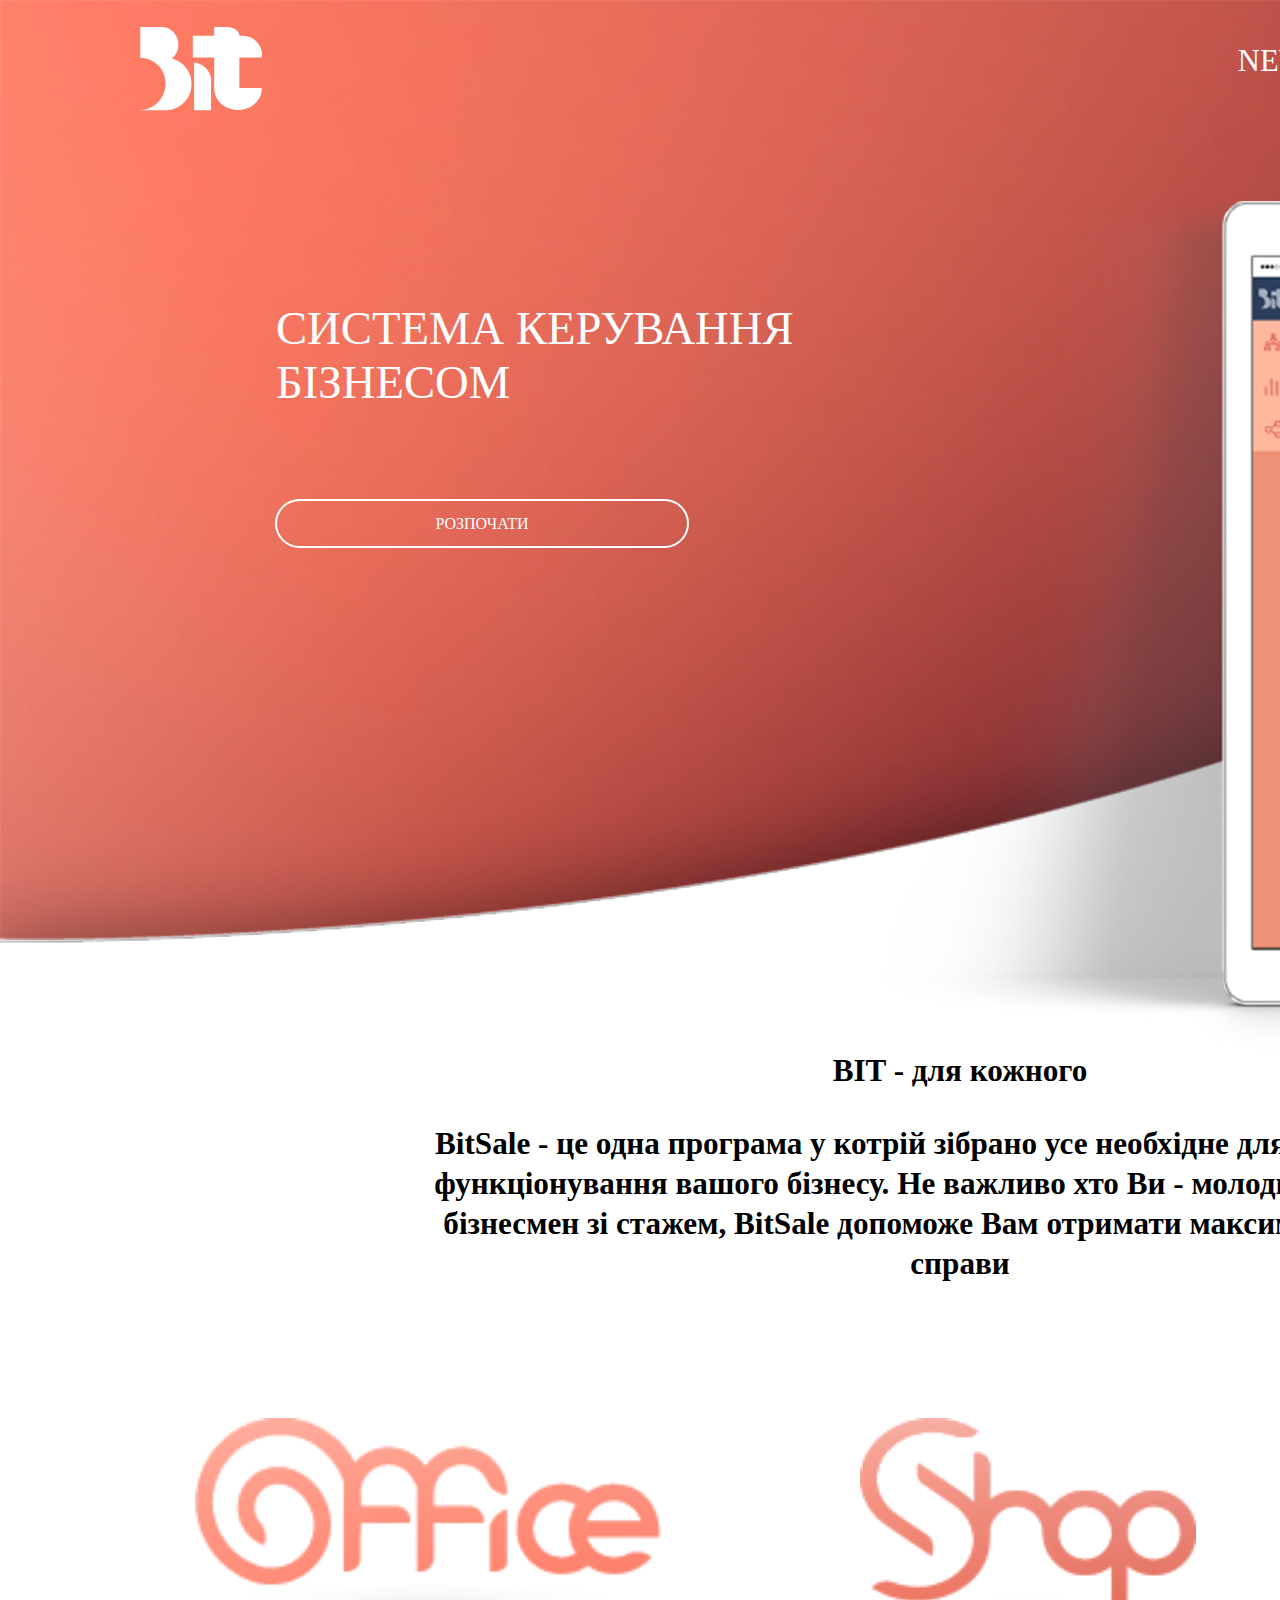
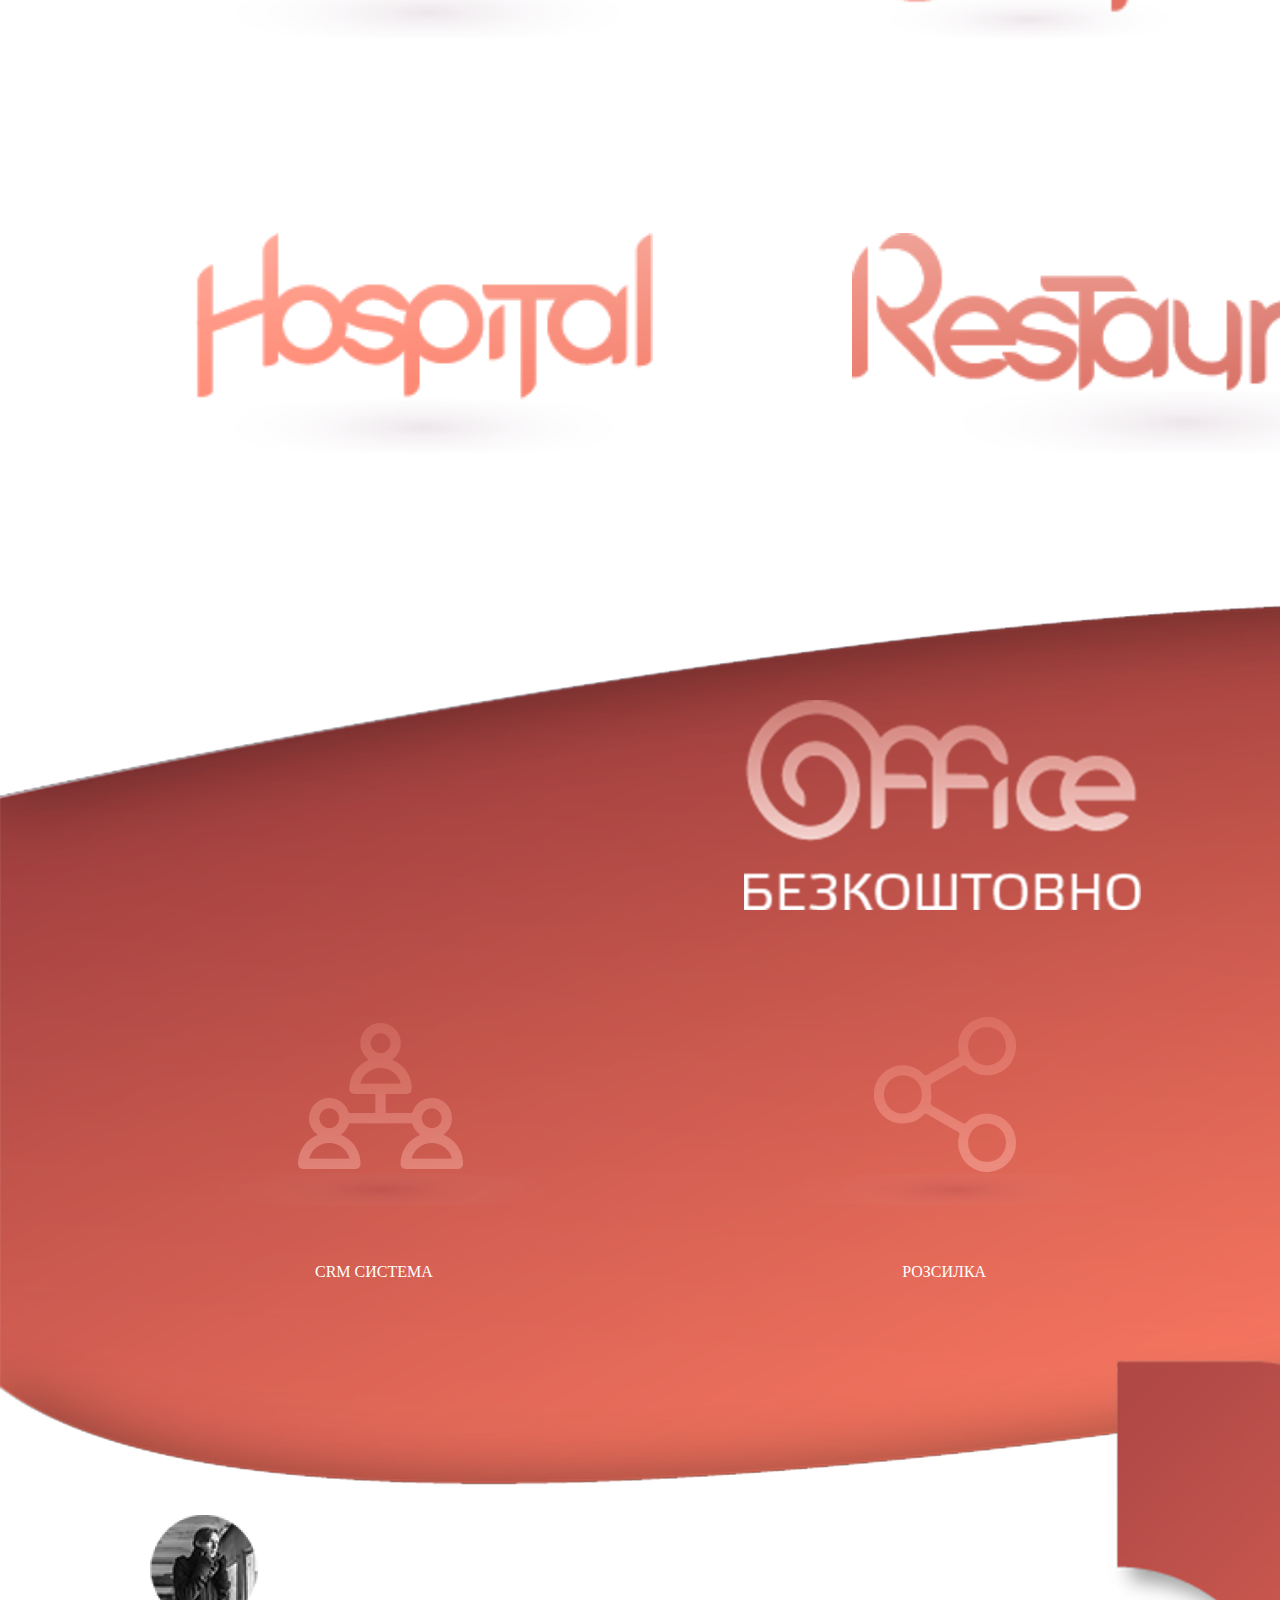
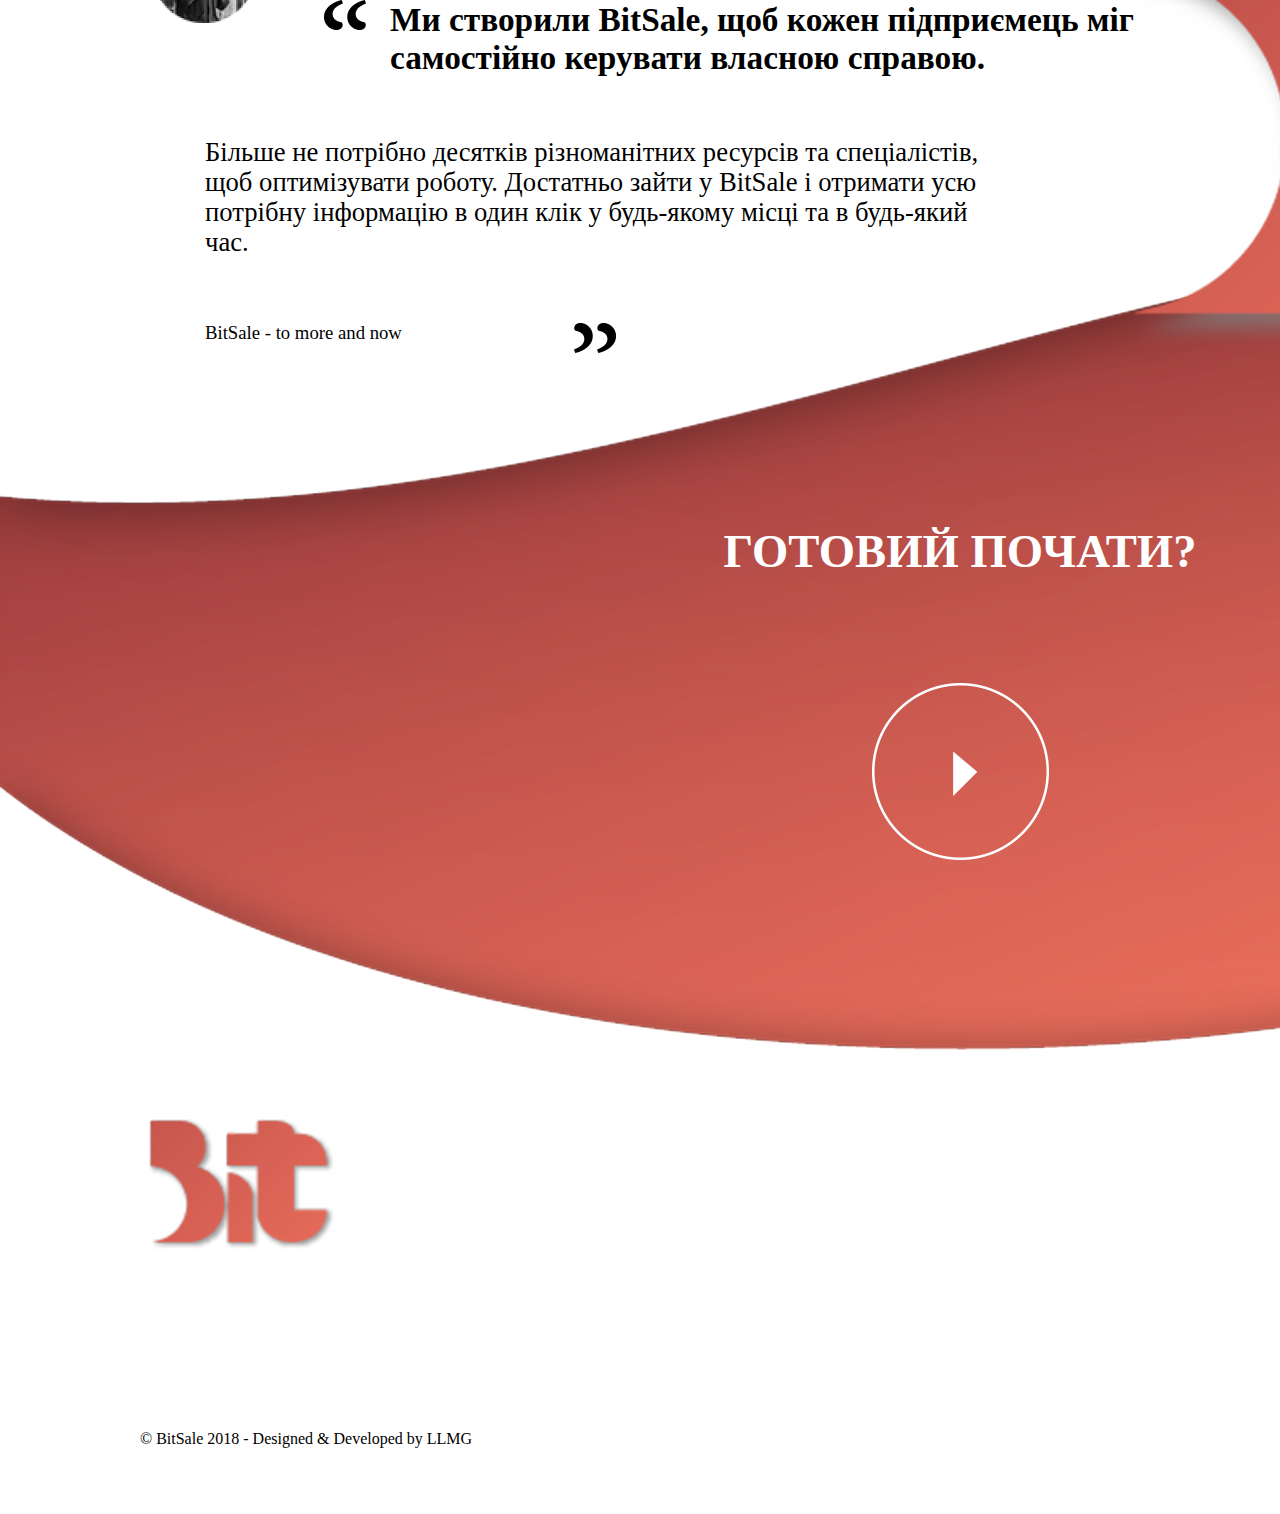
<file: index.html>
<!DOCTYPE html>
<html lang="en">

<head>
    <link rel="stylesheet" href="css/home.css">
    <link rel="stylesheet" href="css/home768.css">
    <link rel="stylesheet" href="css/home375.css">
    <meta charset="UTF-8">
    <title>Bit mainpage</title>
</head>

<body>
    <div class="wrapper">
        <header>
            <ul class="headerMenu375">
                <li>
                    <a href="#"><img src="img/menuIcon375.png" alt="Menu" class="menu"></a>
                </li>
                <li>
                    <a href="index.html"><img src="img/Logo.png" alt="Bit logo" class="logoBit"></a>
                </li>
                <li>
                    <a href="#">LOGIN</a>
                </li>
            </ul>
            <ul class="headerMenu">
                <li>
                    <a href="index.html"><img src="img/Logo.png" alt="Bit logo" class="logoBit"></a>
                </li>
                <li>
                    <a href="#">SIGN UP</a>
                </li>
                <li>
                    <a href="#">LOGIN</a>
                </li>
                <li>
                    <a href="sale.html">FEATURES</a>
                </li>
                <li>
                    <a href="news.html">NEWS</a>
                </li>
            </ul>
            <div class="business">
                <p>СИСТЕМА КЕРУВАННЯ БІЗНЕСОМ</p>
                <a href="office.html" class="start">РОЗПОЧАТИ</a>
            </div>
        </header>
        <div class="info">
            <h3>BIT - для кожного</h3>
            <h3>BitSale - це одна програма у котрій зібрано усе необхідне для повноцінного функціонування вашого бізнесу. <span>Не важливо хто Ви - молодий інтузіаст чи бізнесмен зі стажем, BitSale допоможе Вам отримати максимум від Вашої справи</span></h3>
        </div>
        <div class="services">
            <a href="office.html"><img src="img/HomeImgs/Office.png" alt="Office" class="office"></a>
            <a href="sale.html"><img src="img/HomeImgs/Shop.png" alt="Shop" class="shop"></a>
            <a href="#"><img src="img/HomeImgs/Service.png" alt="Service" class="service"></a>
            <span>
                <a href="hospital.html"><img src="img/HomeImgs/Hospital.png" alt="Hospital" class="hospital"></a>
                <a href="#"><img src="img/HomeImgs/Restaurant.png" alt="Restaurant" class="restaurant"></a>
            </span>
        </div>
        <div class="info2">
            <ul>
                <li>CRM СИСТЕМА</li>
                <li>РОЗСИЛКА</li>
                <li>АНАЛІТИКА</li>
            </ul>
        </div>
        <div class="info3">
            <h3>Ми створили BitSale, щоб кожен підприємець міг самостійно керувати власною справою.</h3>
            <h3>Більше не потрібно десятків різноманітних ресурсів та спеціалістів, щоб оптимізувати роботу. Достатньо зайти у BitSale і отримати усю потрібну інформацію в один клік у будь-якому місці та в будь-який час.</h3>
            <h3>BitSale - to more and now</h3>
        </div>
        <h2>ГОТОВИЙ ПОЧАТИ?</h2>
        <a href="office.html"><img src="img/HomeImgs/StartIcon.png" alt="Start Icon" class="startIcon"></a>
        <div class="social">
            <a href="#"><img src="img/InstaIcon.png" alt="Instagram" class="insta"></a>
            <a href="#"><img src="img/FbIcon.png" alt="Facebook" class="fb"></a>
            <a href="#"><img src="img/L-InIcon.png" alt="LinkedIn" class="lIn"></a>
        </div>
        <footer>
            <ul class="footerMenu">
                <li>
                    <p>© BitSale 2018 - Designed & Developed by LLMG</p>
                </li>
                <span>
                    <li>
                        <a href="#">LOGIN</a>
                    </li>
                    <li>
                        <a href="#">SIGN UP</a>
                    </li>
                    <li>
                        <a href="sale.html">FEATURES</a>
                    </li>
                    <li>
                        <a href="news.html">NEWS</a>
                    </li>
                </span>
            </ul>
        </footer>
    </div>
</body>

</html>
</file>
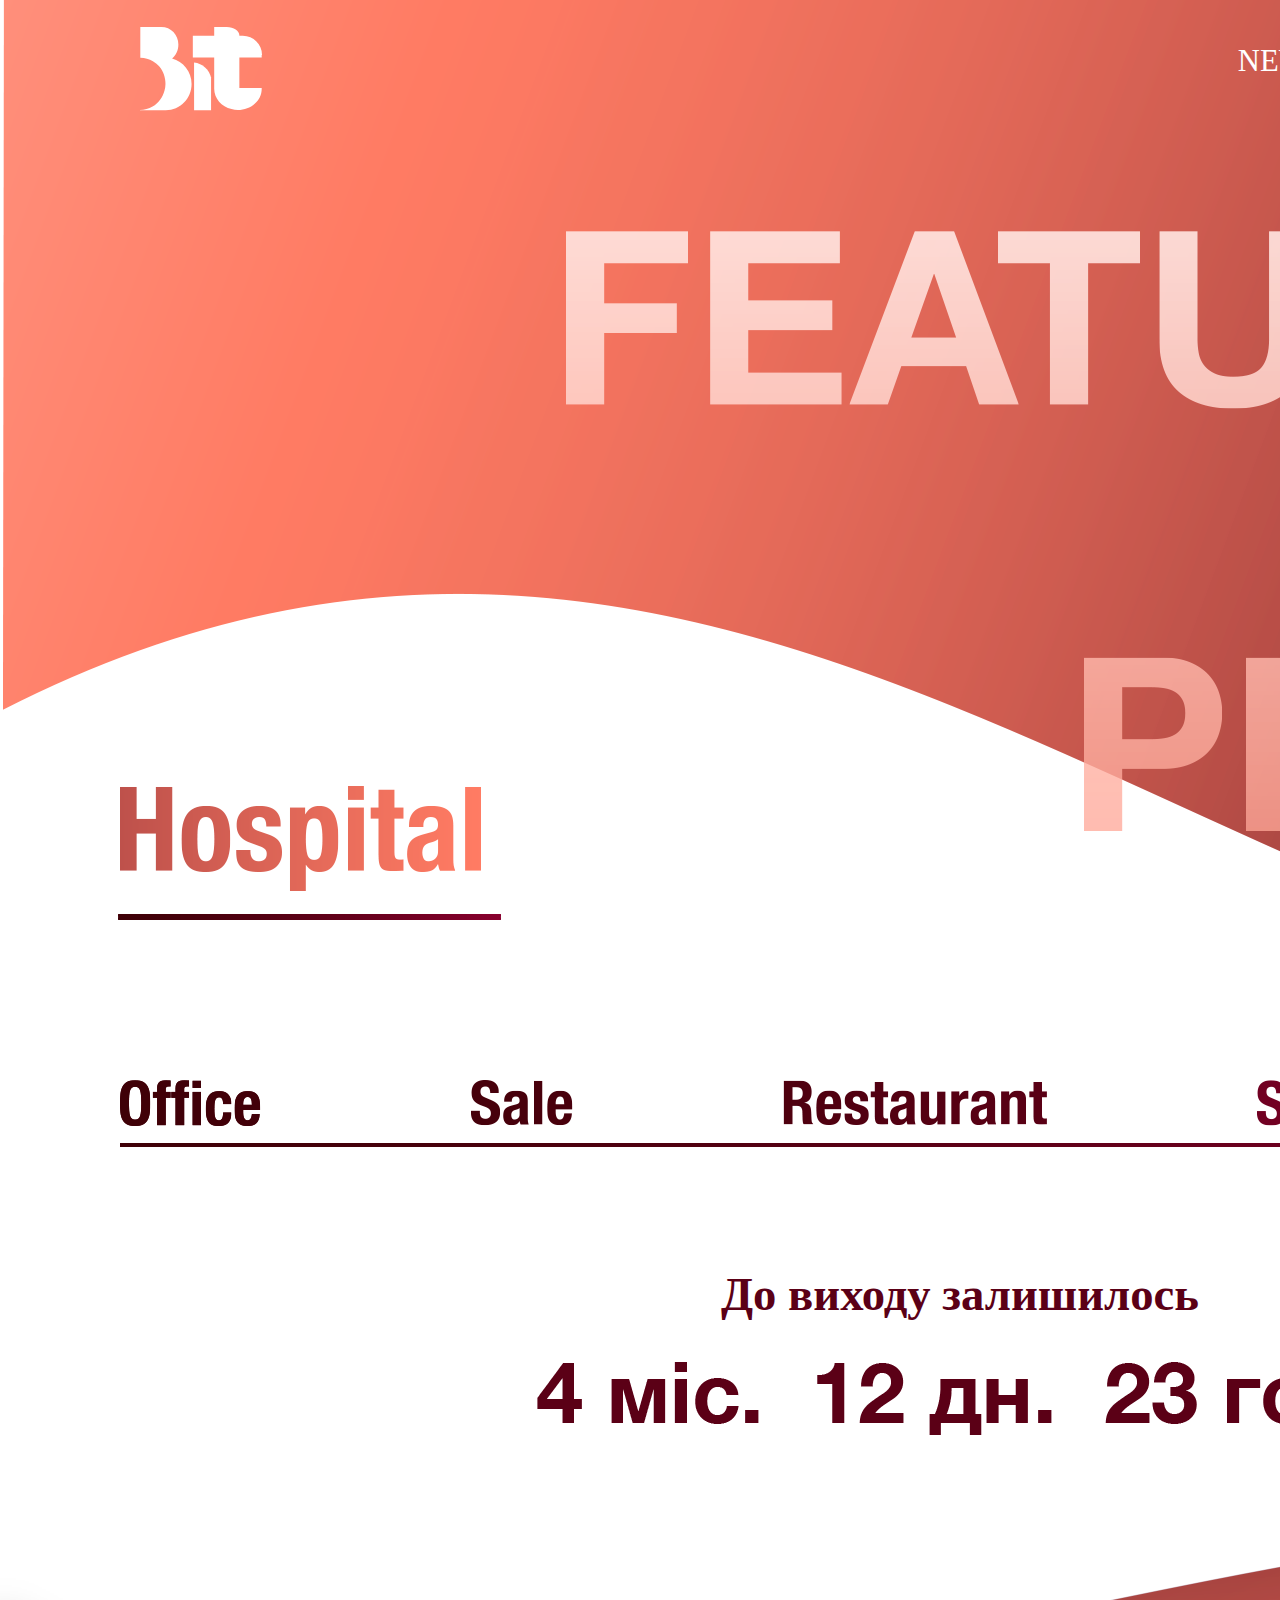
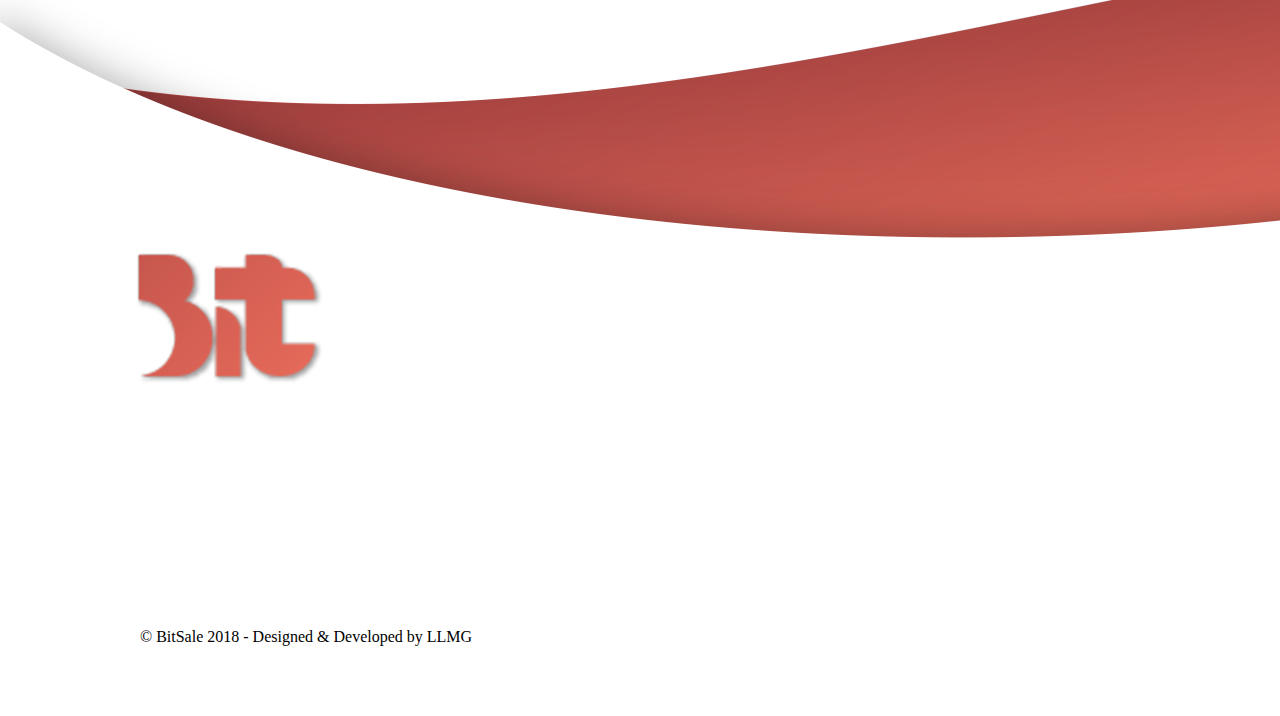
<file: hospital.html>
<!DOCTYPE html>
<html lang="en">

<head>
    <link rel="stylesheet" href="css/hospital.css">
    <link rel="stylesheet" href="css/hospital768.css">
    <link rel="stylesheet" href="css/hospital375.css">
    <meta charset="UTF-8">
    <title>Hospital</title>
</head>

<body>
    <div class="wrapper">
        <header>
            <ul class="headerMenu375">
                <li>
                    <a href="#"><img src="img/menuIcon375.png" alt="Menu" class="menu"></a>
                </li>
                <li>
                    <a href="index.html"><img src="img/Logo.png" alt="Bit logo" class="logoBit"></a>
                </li>
                <li>
                    <a href="#">LOGIN</a>
                </li>
            </ul>
            <ul class="headerMenu">
                <li>
                    <a href="index.html"><img src="img/Logo.png" alt="Bit logo" class="logoBit"></a>
                </li>
                <li>
                    <a href="#">SIGN UP</a>
                </li>
                <li>
                    <a href="#">LOGIN</a>
                </li>
                <li>
                    <a href="sale.html">FEATURES</a>
                </li>
                <li>
                    <a href="news.html">NEWS</a>
                </li>
            </ul>
            <ul class="officeNav">
                <li>
                    <a href="#"><img src="img/HospitalImgs/Hospital.png" alt="Hospital"></a>
                </li>
            </ul>
            <ul class="headerNav">
                <li>
                    <a href="office.html"><img src="img/HospitalImgs/office.png" alt="Office"></a>
                </li>
                <li>
                    <a href="sale.html"><img src="img/OfficeImgs/SaleOption.png" alt="Sale"></a>
                </li>
                <li>
                    <a href="#"><img src="img/OfficeImgs/RestaurantOption.png" alt="Restaurant"></a>
                </li>
                <li>
                    <a href="#"><img src="img/OfficeImgs/ServiceOption.png" alt="Service"></a>
                </li>
                <li>
                    <a href="#"><img src="img/OfficeImgs/RentOption.png" alt="Rent"></a>
                </li>
            </ul>
        </header>
        <div class="content">
            <h3>До виходу залишилось</h3>
            <img src="img/HospitalImgs/date.png" alt="Date">
        </div>


        <footer>
            <div>
                <a data-brackets-id="23" href="#" class="inform">Сповістити Вас?</a>
            </div>
            <div class="social">
                <a href="#"><img src="img/InstaIcon.png" alt="Instagram" class="insta"></a>
                <a href="#"><img src="img/FbIcon.png" alt="Facebook" class="fb"></a>
                <a href="#"><img src="img/L-InIcon.png" alt="LinkedIn" class="lIn"></a>
            </div>
            <ul class="footerMenu">
                <li>
                    <p>© BitSale 2018 - Designed & Developed by LLMG</p>
                </li>
                <span>
                    <li>
                        <a href="#">LOGIN</a>
                    </li>
                    <li>
                        <a href="#">SIGN UP</a>
                    </li>
                    <li>
                        <a href="sale.html">FEATURES</a>
                    </li>
                    <li>
                        <a href="news.html">NEWS</a>
                    </li>
                </span>
            </ul>
        </footer>
    </div>
</body>

</html>
</file>
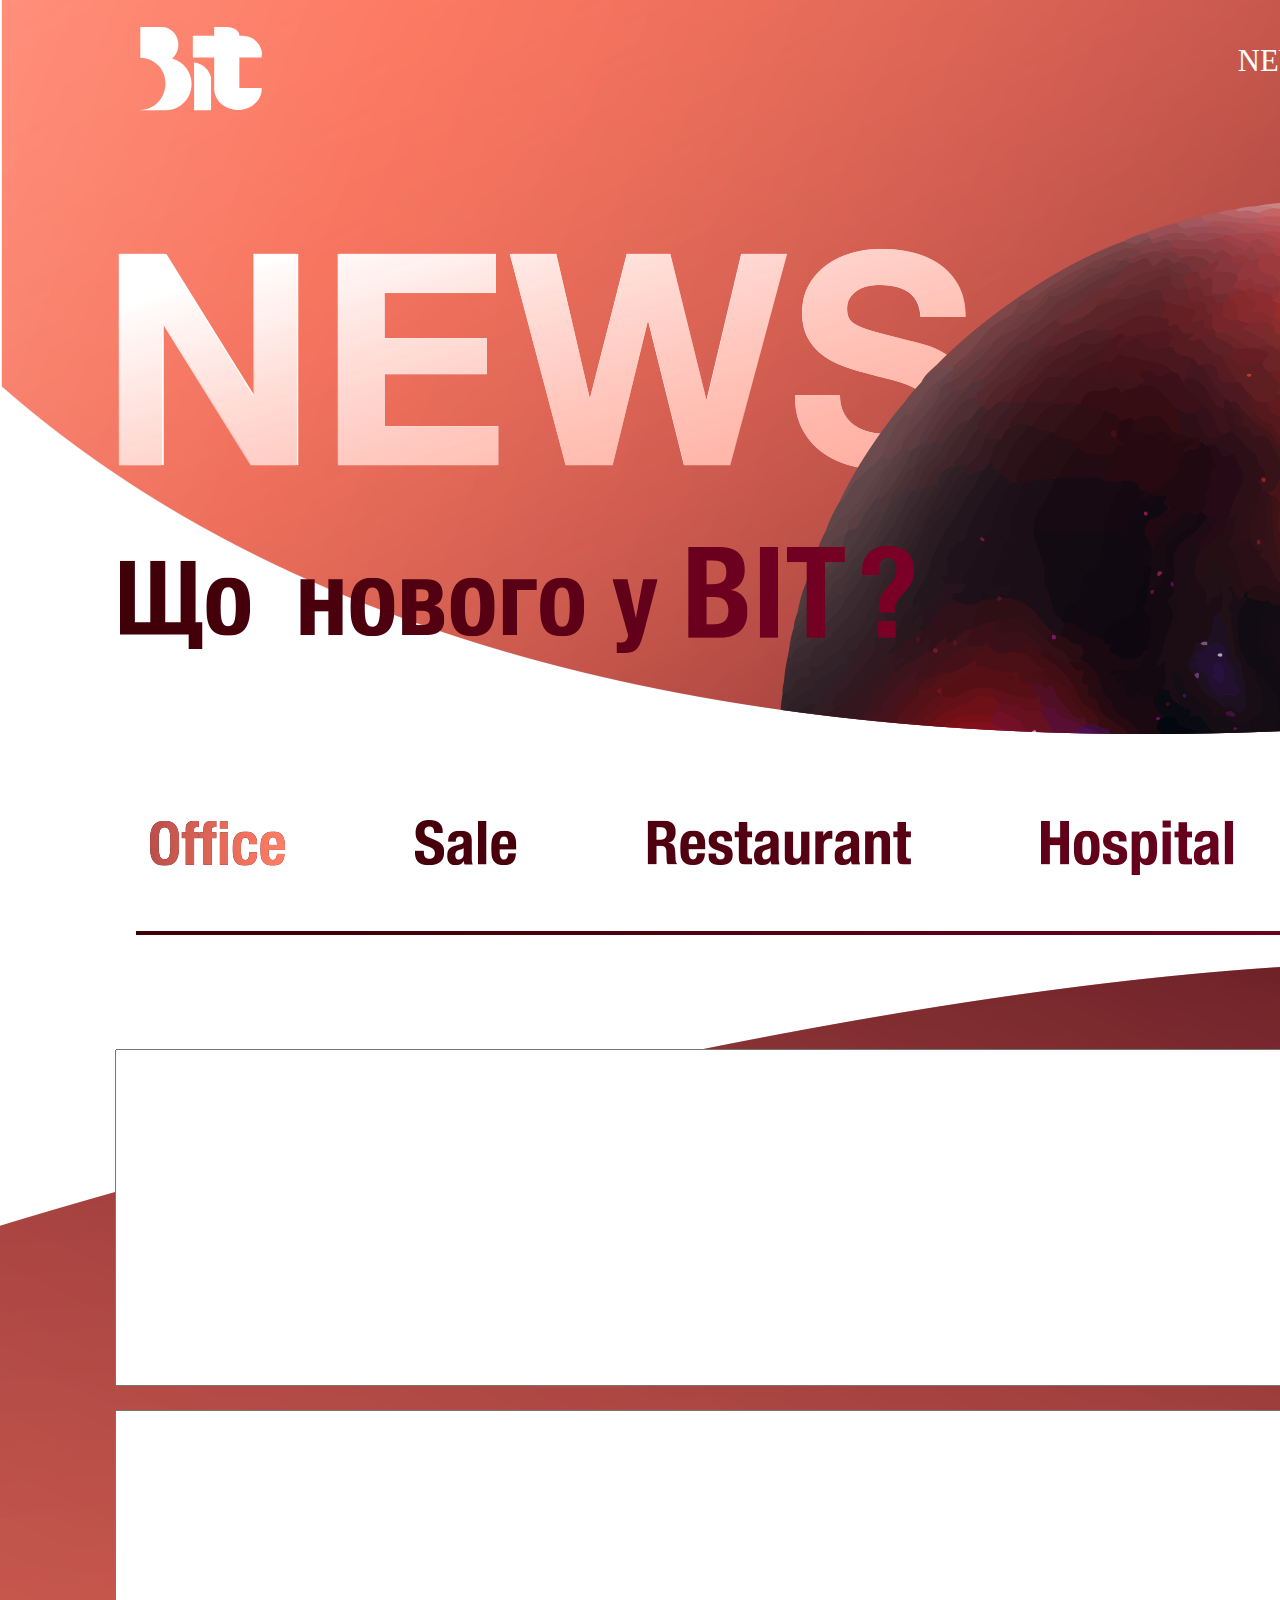
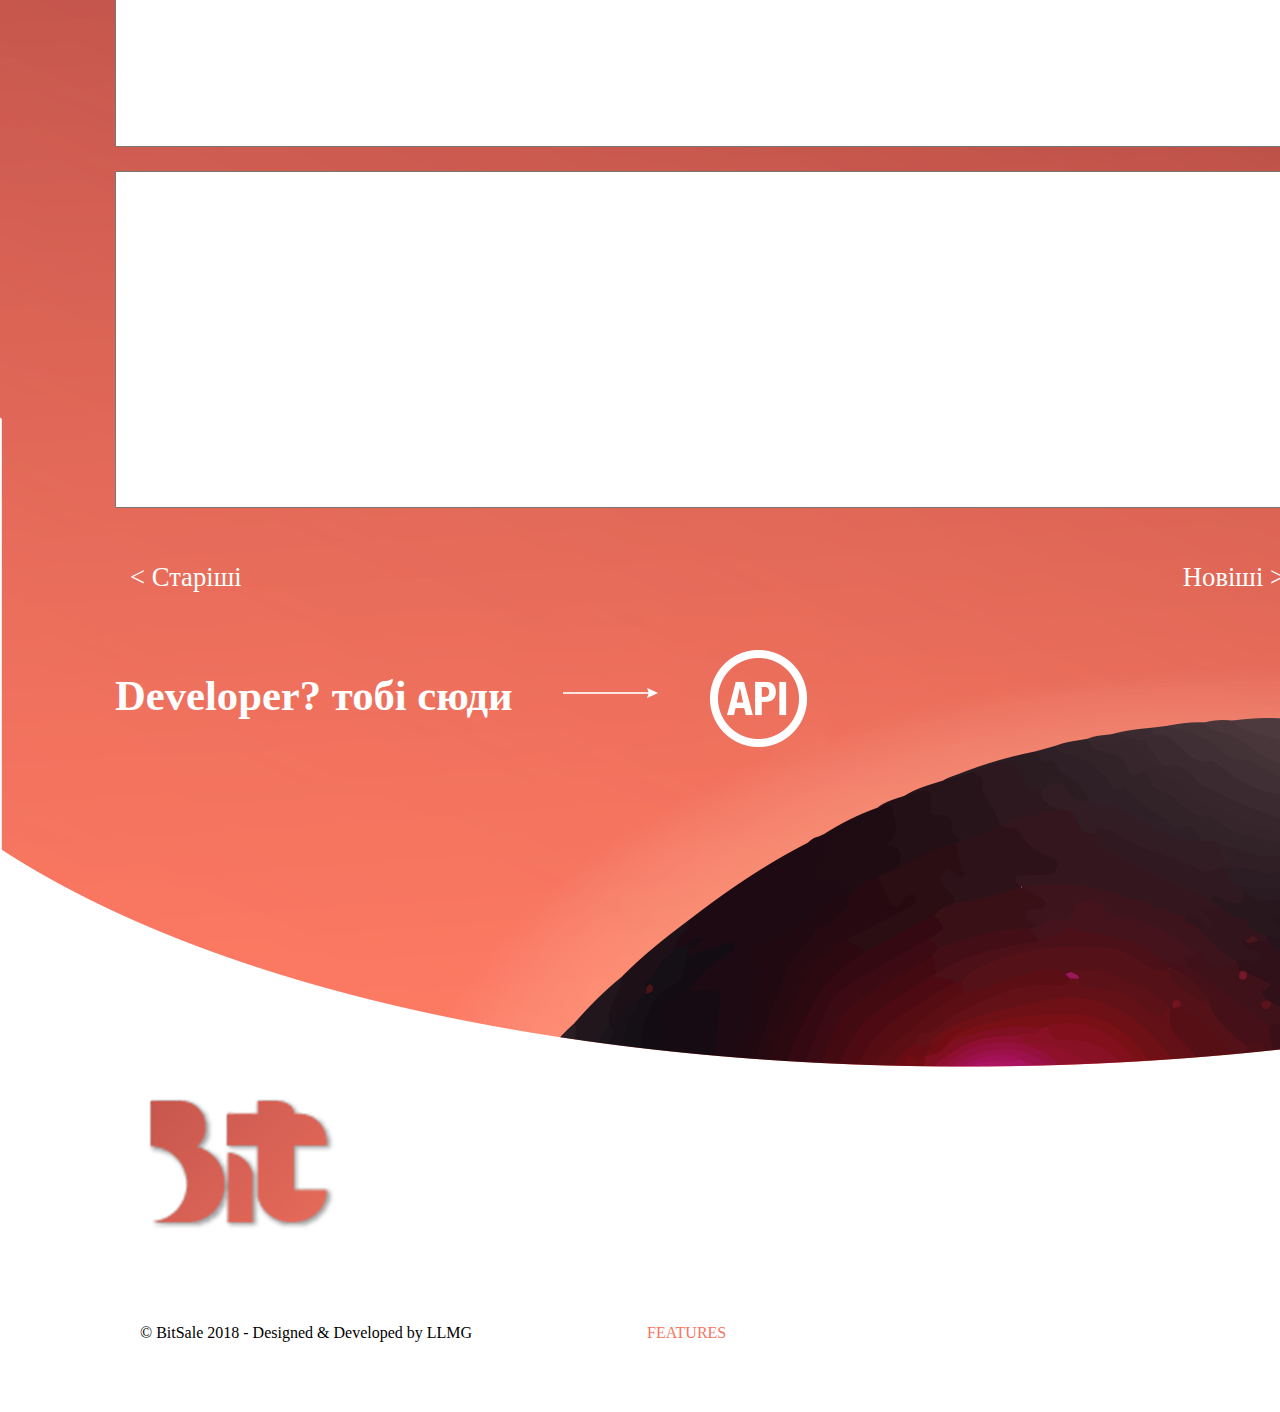
<file: news.html>
<!DOCTYPE html>
<html lang="en">

<head>
    <link rel="stylesheet" href="css/news.css">
    <link rel="stylesheet" href="css/news768.css">
    <link rel="stylesheet" href="css/news375.css">
    <meta charset="UTF-8">
    <title>News</title>
</head>

<body>
    <div class="wrapper">
        <header>
            <ul class="headerMenu375">
                <li>
                    <a href="#"><img src="img/menuIcon375.png" alt="Menu" class="menu"></a>
                </li>
                <li>
                    <a href="index.html"><img src="img/Logo.png" alt="Bit logo" class="logoBit"></a>
                </li>
                <li>
                    <a href="#">LOGIN</a>
                </li>
            </ul>
            <ul class="headerMenu">
                <li>
                    <a href="index.html"><img src="img/Logo.png" alt="Bit logo" class="logoBit"></a>
                </li>
                <li>
                    <a href="#">SIGN UP</a>
                </li>
                <li>
                    <a href="#">LOGIN</a>
                </li>
                <li>
                    <a href="sale.html">FEATURES</a>
                </li>
                <li>
                    <a href="news.html">NEWS</a>
                </li>
            </ul>
            <ul class="headerNav">
                <li>
                    <a href="office.html"><img src="img/NewsImgs/OfficeSmall.png" alt="Office"></a>
                </li>
                <li>
                    <a href="sale.html"><img src="img/OfficeImgs/SaleOption.png" alt="Sale"></a>
                </li>
                <li>
                    <a href="#"><img src="img/OfficeImgs/RestaurantOption.png" alt="Restaurant"></a>
                </li>
                <span>
                    <li>
                        <a href="hospital.html"><img src="img/OfficeImgs/HospitalOption.png" alt="Hospital"></a>
                    </li>
                    <li>
                        <a href="#"><img src="img/OfficeImgs/ServiceOption.png" alt="Service"></a>
                    </li>
                    <li>
                        <a href="#"><img src="img/OfficeImgs/RentOption.png" alt="Rent"></a>
                    </li>
                </span>
            </ul>
        </header>
        <div class="content">
            <div class="ta">
                <textarea class="textarea"></textarea>
                <textarea class="textarea"></textarea>
                <textarea class="textarea"></textarea>
                <div class="arrows">
                    <a href="#"> &lt; Старіші</a>
                    <a href="#">Новіші &gt;</a>
                </div>
                <div class="text768">
                             <h3 class="interesting">Найцікавіше для Вас</h3>
                <ul class="itemsList">
                    <li>
                        Оновлення 1.2.4 Що нового?
                    </li>
                    <li>
                        Авторизація для OfficePro
                    </li>
                    <li>
                        Керування зайтом з ВІТ
                    </li>
                    <li>
                        Інтеграція ВІТ у Ваш сайт
                    </li>
                    <li>
                        Що таке ключ авторизації?
                    </li>
                    <li>
                        <a href="#">Більше &gt;</a>
                    </li>

                    </ul>   
                </div>
                <div class="developer">
                    <h3>Developer? тобі сюди</h3>
                    <img src="img/NewsImgs/arrow.png" alt="arrow" class="arrow">
                    <a href="#"><img src="img/NewsImgs/API.png" alt="API" class="api"></a>
                </div>

            </div>
            <div class="text">
                <h3 class="interesting">Найцікавіше для Вас</h3>
                <ul class="itemsList">
                    <li>
                        Оновлення 1.2.4 Що нового?
                    </li>
                    <li>
                        Авторизація для OfficePro
                    </li>
                    <li>
                        Керування зайтом з ВІТ
                    </li>
                    <li>
                        Інтеграція ВІТ у Ваш сайт
                    </li>
                    <li>
                        Що таке ключ авторизації?
                    </li>
                    <li>
                        Як захостити дані?
                    </li>
                    <li>
                        Ексклюзивні пропозиції
                    </li>
                    <li>
                        Оновлення 1.1.2 Що нового?
                    </li>
                    <li>
                        Як почати роботу з ВІТ
                    </li>
                    <li>
                        Як стати партнером?
                    </li>
                    <li>
                        Додаткова пам’ять
                    </li>
                    <li>
                        Керування кількома бізнесами
                    </li>
                    <li>
                        Оновлення 1.1.0 Що нового?
                    </li>
                    <li>
                        <ul class="find">
                            <li>
                                Знайдіть те що Вам потрібно
                            </li>
                            <li>
                                <input type="textarea">
                            </li>
                        </ul>
                    </li>
                </ul>
            </div>
        </div>


        <footer>
            <div class="social">
                <a href="#"><img src="img/InstaIcon.png" alt="Instagram" class="insta"></a>
                <a href="#"><img src="img/FbIcon.png" alt="Facebook" class="fb"></a>
                <a href="#"><img src="img/L-InIcon.png" alt="LinkedIn" class="lIn"></a>
            </div>
            <ul class="footerMenu">
                <li>
                    <p>© BitSale 2018 - Designed & Developed by LLMG</p>
                </li>
                <span>
                    <li>
                        <a href="sale.html">FEATURES</a>
                    </li>
                    <li>
                        <a href="officePro.html">PRICE</a>
                    </li>
                    <li>
                        <a href="news.html">NEWS</a>
                    </li>
                    <li>
                        <a href="index.html">HOME</a>
                    </li>
                </span>
            </ul>
        </footer>
    </div>
</body>

</html>
</file>
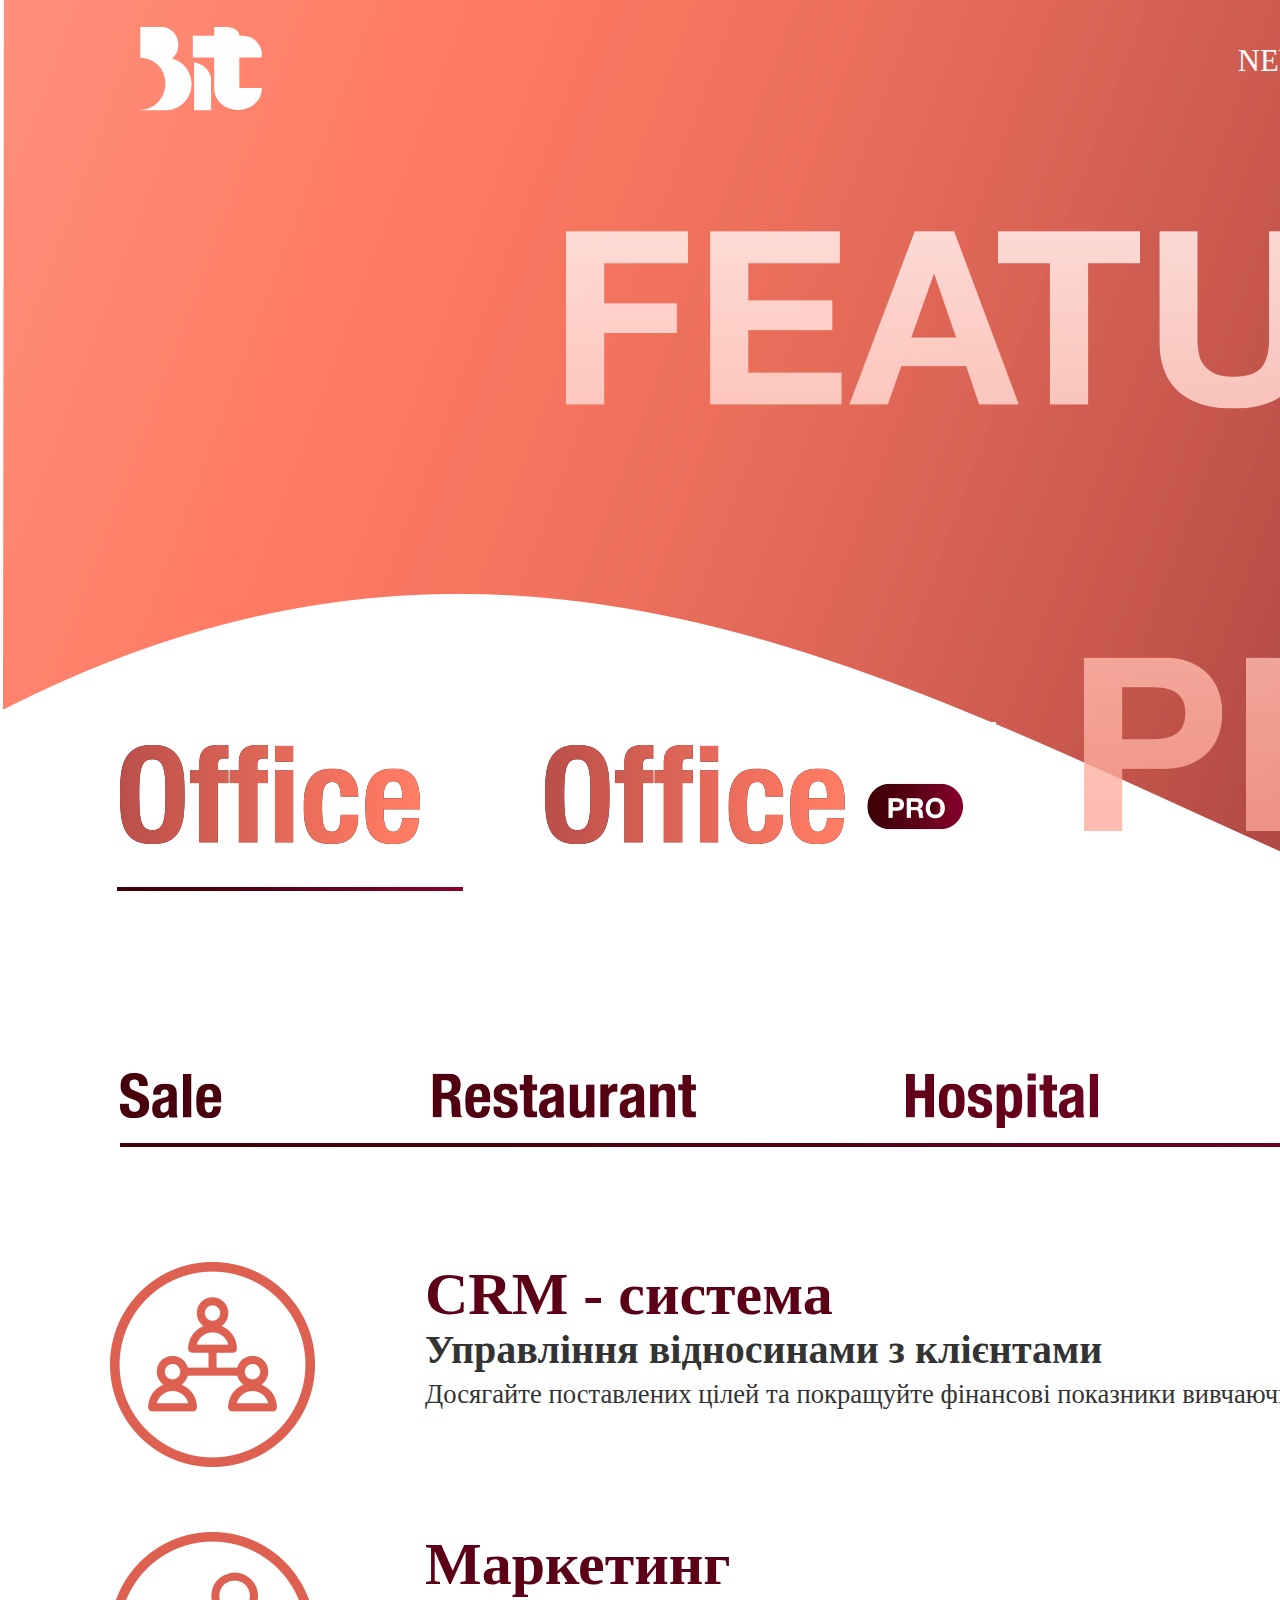
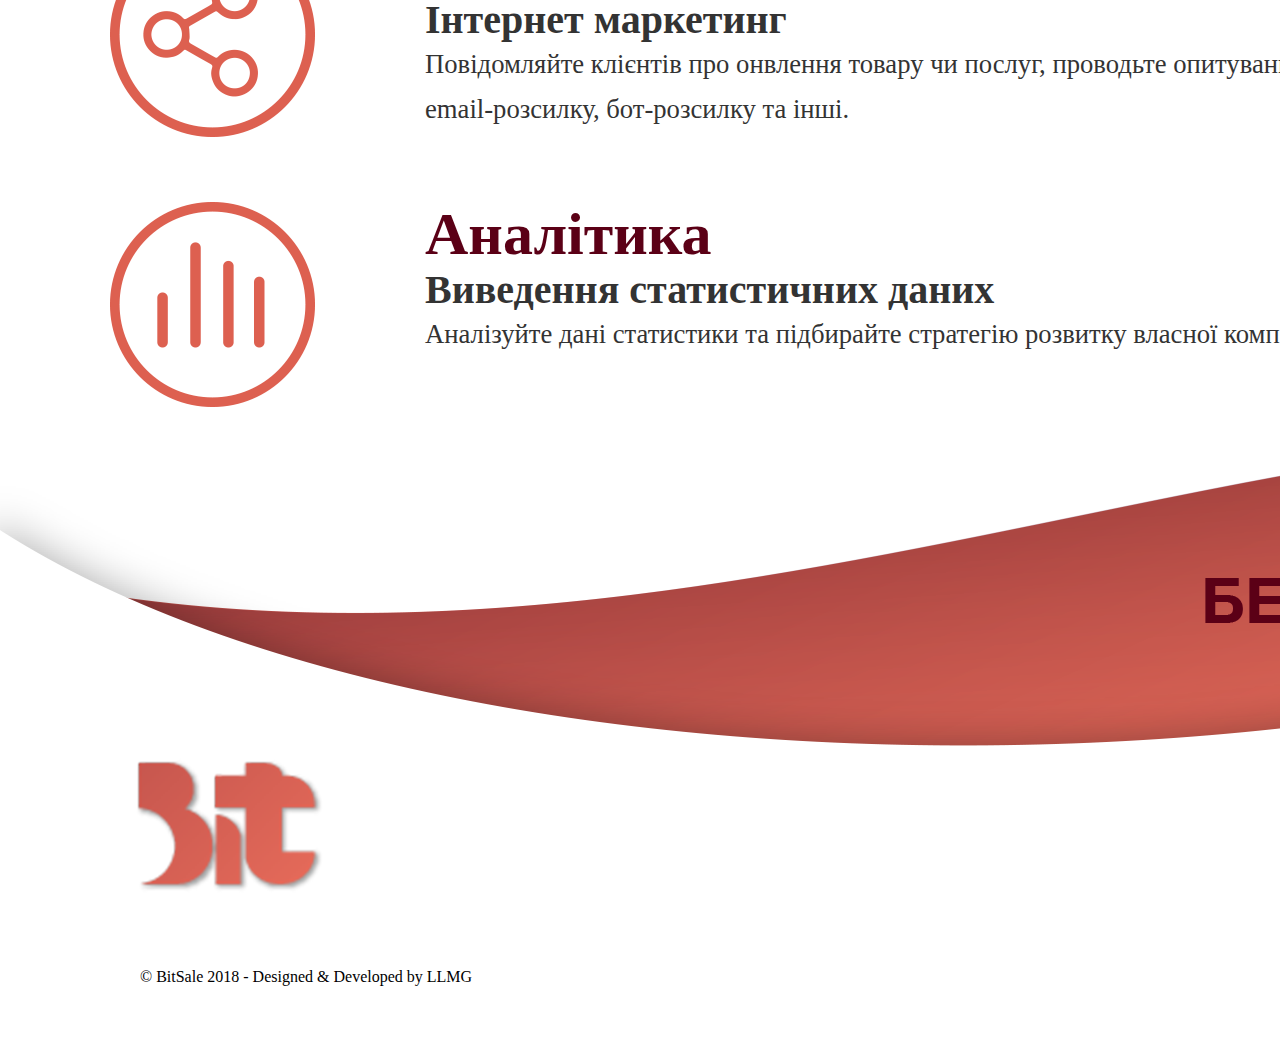
<file: office.html>
<!DOCTYPE html>
<html lang="en">

<head>
    <link rel="stylesheet" href="css/office.css">
    <link rel="stylesheet" href="css/office768.css">
    <link rel="stylesheet" href="css/office375.css">
    <meta charset="UTF-8">
    <title>Office</title>
</head>

<body>
    <div class="wrapper">
        <header>
            <ul class="headerMenu375">
                <li>
                    <a href="#"><img src="img/menuIcon375.png" alt="Menu" class="menu"></a>
                </li>
                <li>
                    <a href="index.html"><img src="img/Logo.png" alt="Bit logo" class="logoBit"></a>
                </li>
                <li>
                    <a href="#">LOGIN</a>
                </li>
            </ul>
            <ul class="headerMenu">
                <li>
                    <a href="index.html"><img src="img/Logo.png" alt="Bit logo" class="logoBit"></a>
                </li>
                <li>
                    <a href="#">SIGN UP</a>
                </li>
                <li>
                    <a href="#">LOGIN</a>
                </li>
                <li>
                    <a href="sale.html">FEATURES</a>
                </li>
                <li>
                    <a href="news.html">NEWS</a>
                </li>
            </ul>
            <ul class="officeNav">
                <li>
                    <a href="office.html"><img src="img/OfficeImgs/Office.png" alt="Office"></a>
                </li>
                <li>
                    <a href="officePro.html"><img src="img/OfficeImgs/OfficePro.png" alt="OfficePro"></a>
                </li>
            </ul>
            <ul class="headerNav">
                <li>
                    <a href="sale.html"><img src="img/OfficeImgs/SaleOption.png" alt="Sale"></a>
                </li>
                <li>
                    <a href="#"><img src="img/OfficeImgs/RestaurantOption.png" alt="Restaurant"></a>
                </li>
                <li>
                    <a href="hospital.html"><img src="img/OfficeImgs/HospitalOption.png" alt="Hospital"></a>
                </li>
                <li>
                    <a href="#"><img src="img/OfficeImgs/ServiceOption.png" alt="Service"></a>
                </li>
                <li>
                    <a href="#"><img src="img/OfficeImgs/RentOption.png" alt="Rent"></a>
                </li>
            </ul>
        </header>
        <div class="content">
            <div>
                <img src="img/OfficeImgs/CRMicon.png" alt="CRM">
                <div>
                    <h2>CRM - система</h2>
                    <h3>Управління відносинами з клієнтами</h3>
                    <p>Досягайте поставлених цілей та покращуйте фінансові показники вивчаючи ринокі конкретні потреби клієнта.</p>
                </div>
            </div>
            <div>
                <img src="img/OfficeImgs/MarketingIcon.png" alt="Marketing">
                <div>
                    <h2>Маркетинг</h2>
                    <h3>Інтернет маркетинг</h3>
                    <p>Повідомляйте клієнтів про онвлення товару чи послуг, проводьте опитування та діліться новинами через соціальні мережі, email-розсилку, бот-розсилку та інші.</p>
                </div>
            </div>
            <div>
                <img src="img/OfficeImgs/AnalitycsIcon.png" alt="Analitycs">
                <div>
                    <h2>Аналітика</h2>
                    <h3>Виведення статистичних даних</h3>
                    <p>Аналізуйте дані статистики та підбирайте стратегію розвитку власної компанії.</p>
                </div>
            </div>
        </div>


        <footer>
            <div class="social">
                <a href="#"><img src="img/InstaIcon.png" alt="Instagram" class="insta"></a>
                <a href="#"><img src="img/FbIcon.png" alt="Facebook" class="fb"></a>
                <a href="#"><img src="img/L-InIcon.png" alt="LinkedIn" class="lIn"></a>
            </div>
            <ul class="footerMenu">
                <li>
                    <p>© BitSale 2018 - Designed & Developed by LLMG</p>
                </li>
                <span>
                    <li>
                        <a href="#">LOGIN</a>
                    </li>
                    <li>
                        <a href="#">SIGN UP</a>
                    </li>
                    <li>
                        <a href="sale.html">FEATURES</a>
                    </li>
                    <li>
                        <a href="news.html">NEWS</a>
                    </li>
                </span>
            </ul>
        </footer>
    </div>
</body>

</html>
</file>
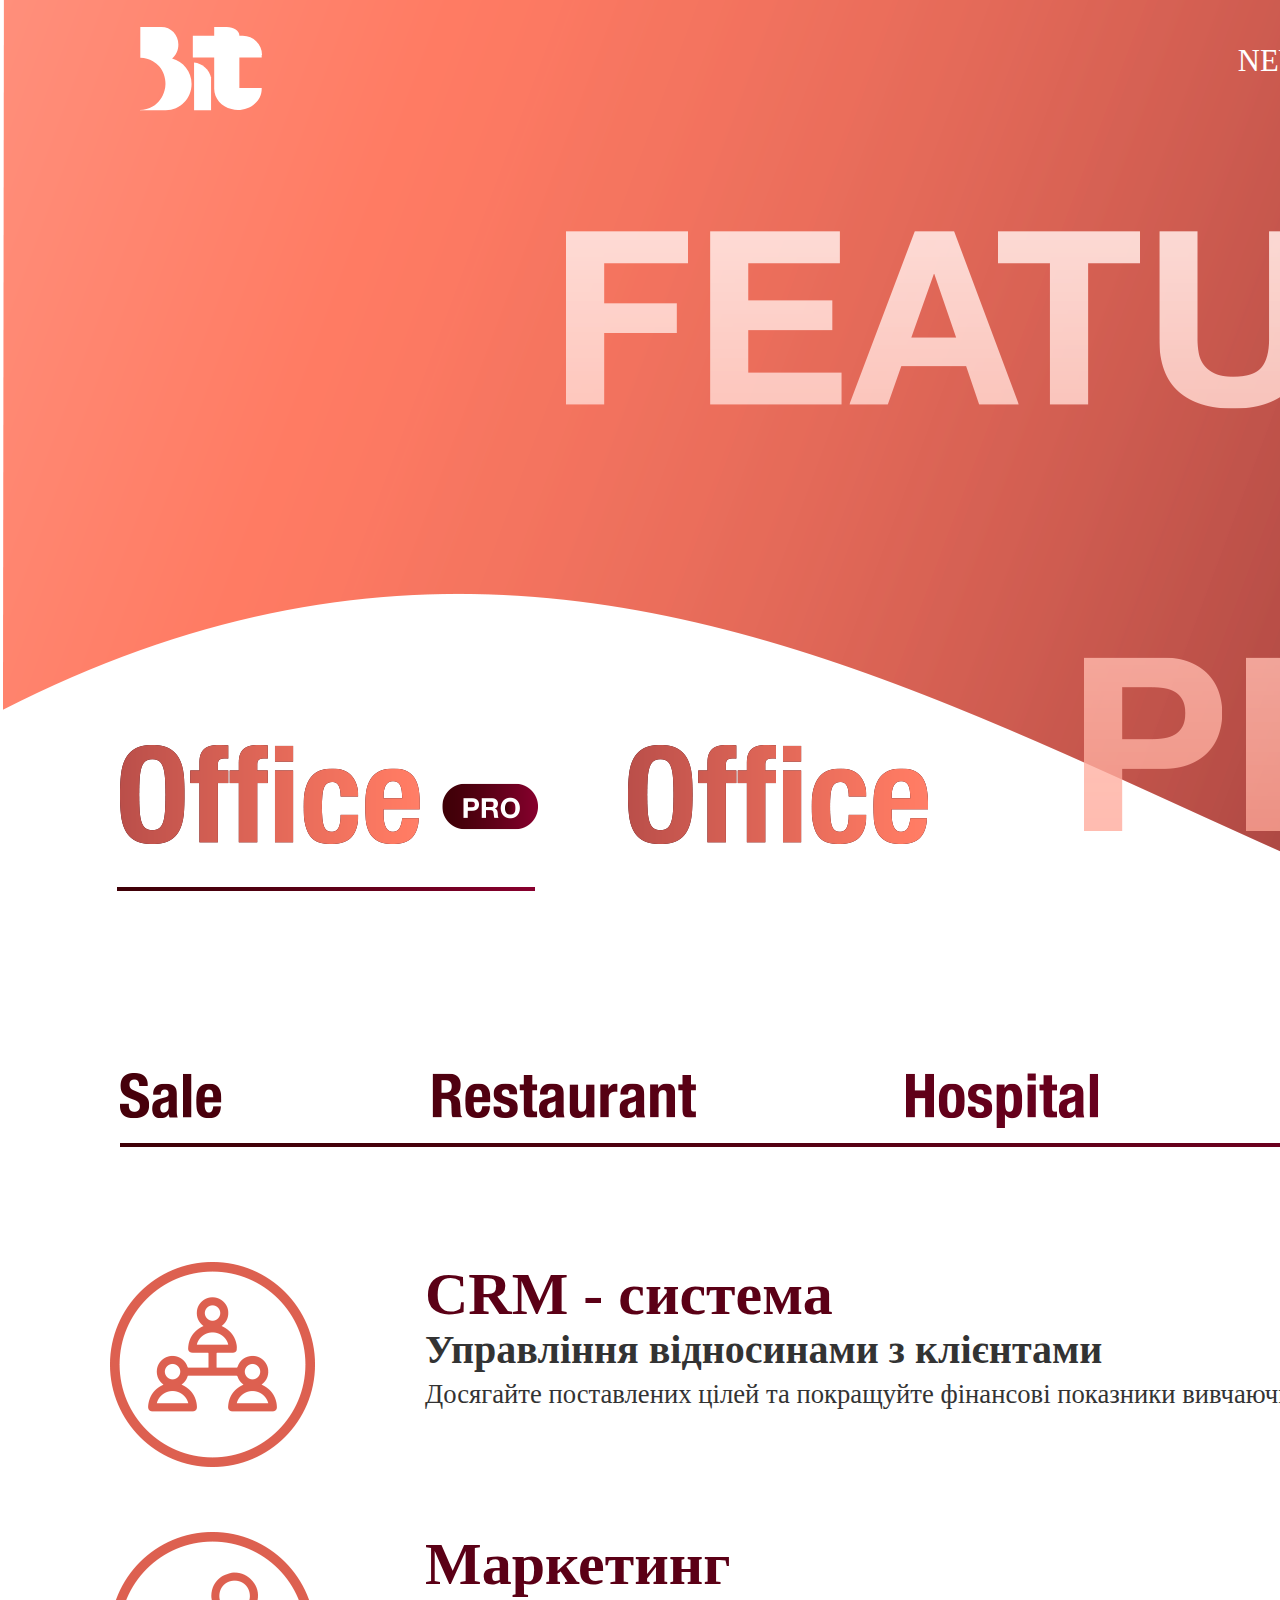
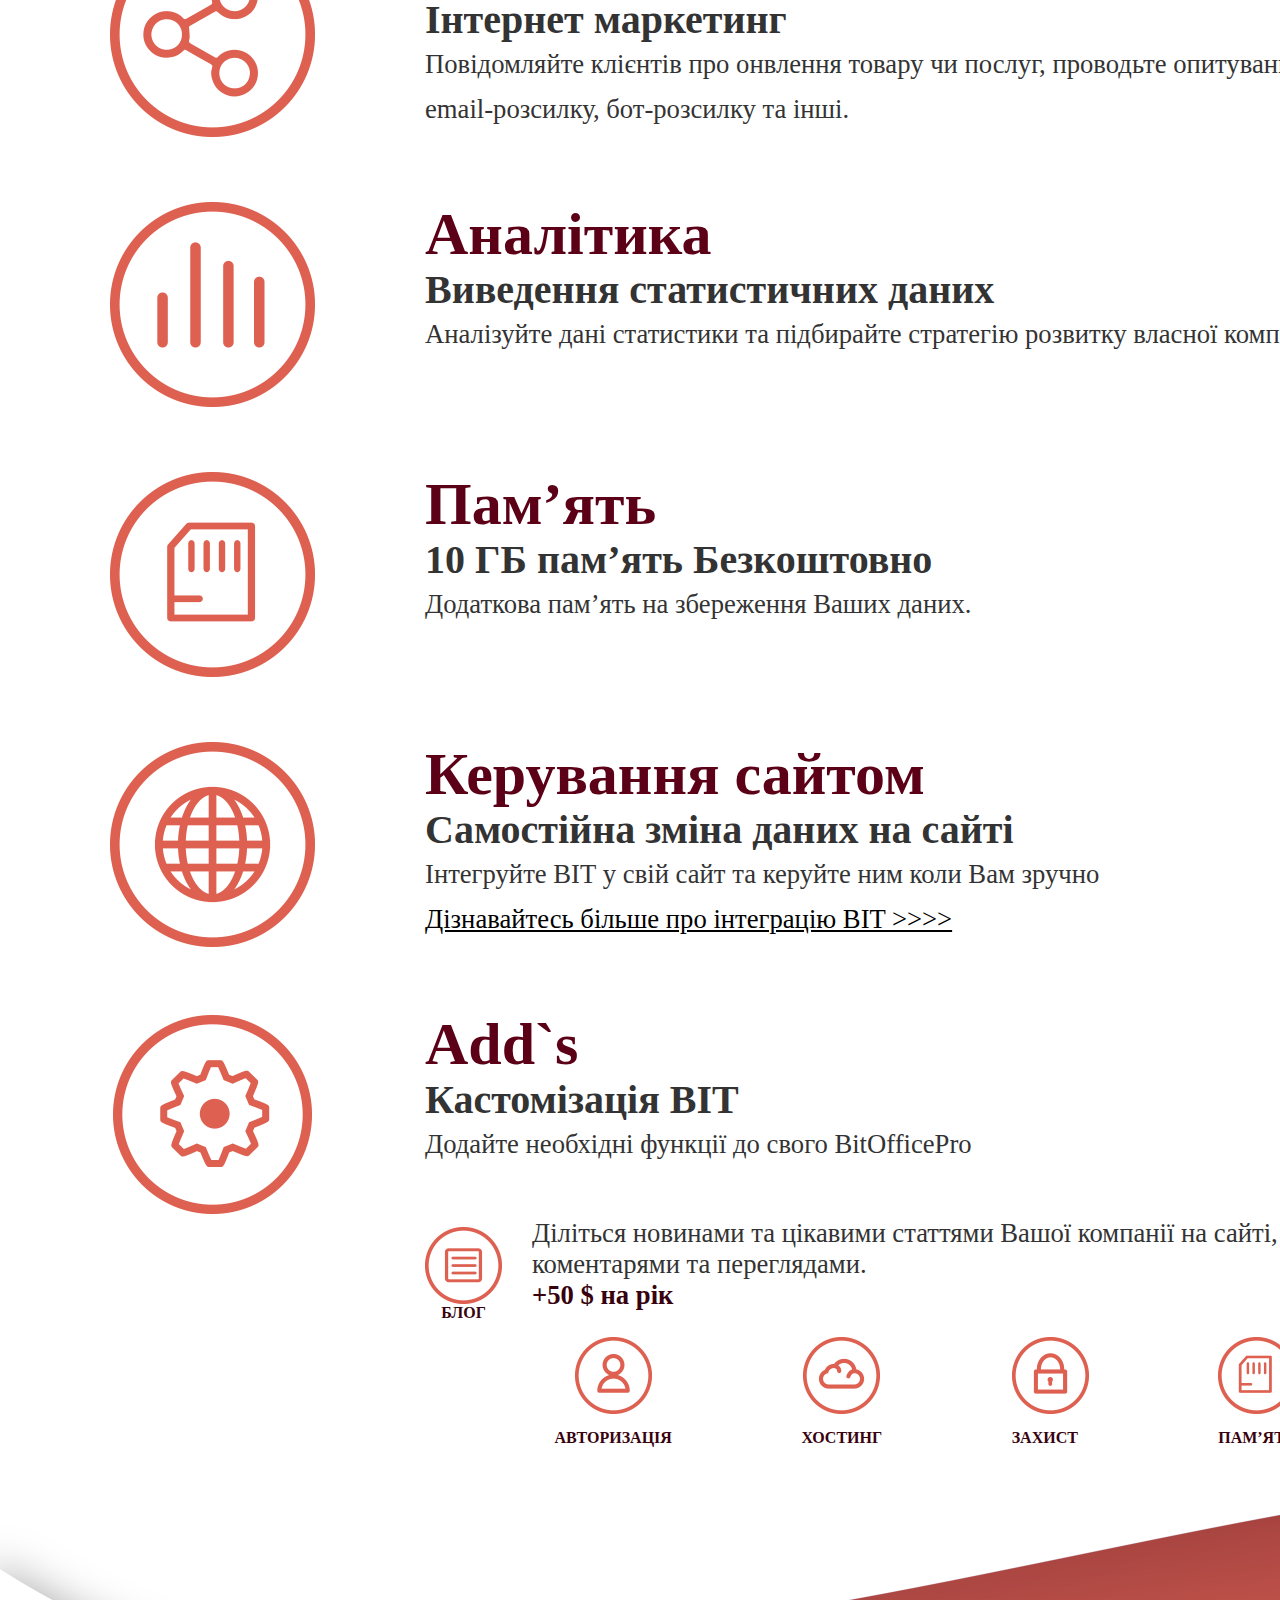
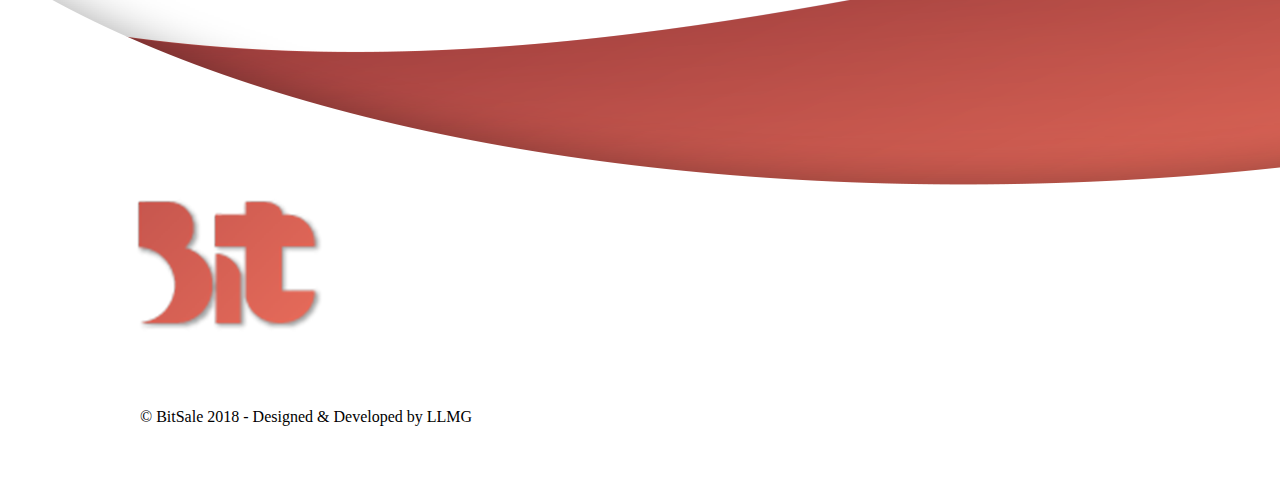
<file: officePro.html>
<!DOCTYPE html>
<html lang="en">

<head>
    <link rel="stylesheet" href="css/officePro.css">
    <link rel="stylesheet" href="css/officePro768.css">
    <link rel="stylesheet" href="css/officePro375.css">
    <meta charset="UTF-8">
    <title>Office Pro</title>
</head>

<body>
    <div class="wrapper">
        <header>
            <ul class="headerMenu375">
                <li>
                    <a href="#"><img src="img/menuIcon375.png" alt="Menu" class="menu"></a>
                </li>
                <li>
                    <a href="index.html"><img src="img/Logo.png" alt="Bit logo" class="logoBit"></a>
                </li>
                <li>
                    <a href="#">LOGIN</a>
                </li>
            </ul>
            <ul class="headerMenu">
                <li>
                    <a href="index.html"><img src="img/Logo.png" alt="Bit logo" class="logoBit"></a>
                </li>
                <li>
                    <a href="#">SIGN UP</a>
                </li>
                <li>
                    <a href="#">LOGIN</a>
                </li>
                <li>
                    <a href="sale.html">FEATURES</a>
                </li>
                <li>
                    <a href="news.html">NEWS</a>
                </li>
            </ul>
            <ul class="officeNav">
                <li>
                    <a href="officePro.html"><img src="img/OfficeImgs/OfficePro.png" alt="OfficePro"></a>
                </li>
                <li>
                    <a href="office.html"><img src="img/OfficeImgs/Office.png" alt="Office"></a>
                </li>
            </ul>
            <ul class="headerNav">
                <li>
                    <a href="sale.html"><img src="img/OfficeImgs/SaleOption.png" alt="Sale"></a>
                </li>
                <li>
                    <a href="#"><img src="img/OfficeImgs/RestaurantOption.png" alt="Restaurant"></a>
                </li>
                <li>
                    <a href="#"><img src="img/OfficeImgs/HospitalOption.png" alt="Hospital"></a>
                </li>
                <li>
                    <a href="#"><img src="img/OfficeImgs/ServiceOption.png" alt="Service"></a>
                </li>
                <li>
                    <a href="#"><img src="img/OfficeImgs/RentOption.png" alt="Rent"></a>
                </li>
            </ul>
        </header>
        <div class="content">
            <div>
                <img src="img/OfficeImgs/CRMicon.png" alt="CRM">
                <div>
                    <h2>CRM - система</h2>
                    <h3>Управління відносинами з клієнтами</h3>
                    <p>Досягайте поставлених цілей та покращуйте фінансові показники вивчаючи ринокі конкретні потреби клієнта.</p>
                </div>
            </div>
            <div>
                <img src="img/OfficeImgs/MarketingIcon.png" alt="Marketing">
                <div>
                    <h2>Маркетинг</h2>
                    <h3>Інтернет маркетинг</h3>
                    <p>Повідомляйте клієнтів про онвлення товару чи послуг, проводьте опитування та діліться новинами через соціальні мережі, email-розсилку, бот-розсилку та інші.</p>
                </div>
            </div>
            <div>
                <img src="img/OfficeImgs/AnalitycsIcon.png" alt="Analitycs">
                <div>
                    <h2>Аналітика</h2>
                    <h3>Виведення статистичних даних</h3>
                    <p>Аналізуйте дані статистики та підбирайте стратегію розвитку власної компанії.</p>
                </div>
            </div>
            <div>
                <img src="img/OfficeImgs/MemoryIcon.png" alt="Analitycs">
                <div>
                    <h2>Пам’ять</h2>
                    <h3>10 ГБ пам’ять Безкоштовно</h3>
                    <p>Додаткова пам’ять на збереження Ваших даних.</p>
                </div>
            </div>
            <div>
                <img src="img/OfficeImgs/WebMngmtIcon.png" alt="Analitycs">
                <div>
                    <h2>Керування сайтом</h2>
                    <h3>Самостійна зміна даних на сайті</h3>
                    <p>Інтегруйте ВІТ у свій сайт та керуйте ним коли Вам зручно
                        <span class="learnMore">
                            <br><a href="#">Дізнавайтесь більше про інтеграцію BIT >>>></a>
                        </span>
                    </p>
                </div>
            </div>
            <div>
                <img src="img/OfficeImgs/AddsIcon.png" alt="Analitycs">
                <div>
                    <h2>Add`s</h2>
                    <h3>Кастомізація ВІТ</h3>
                    <p>Додайте необхідні функції до свого BitOfficePro</p>
                    <div class="blog">
                        <div>
                            <img src="img/OfficeImgs/BlogIcon.png" alt="Blog">
                            <p>БЛОГ</p>
                        </div>
                        <div>
                            <p>Діліться новинами та цікавими статтями Вашої компанії на сайті, слідкуйте за коментарями та переглядами.</p>
                            <p id="fifty">+50 $ на рік</p>
                        </div>
                    </div>
                    <div id="icons">
                        <div>
                            <img src="img/OfficeImgs/LoginIcon.png" alt="Auth">
                            <p>АВТОРИЗАЦІЯ</p>
                        </div>
                        <div>
                            <img src="img/OfficeImgs/HostingIcon.png" alt="Hosting">
                            <p>ХОСТИНГ</p>
                        </div>
                        <div>
                            <img src="img/OfficeImgs/ProtectIcon.png" alt="Protect">
                            <p>ЗАХИСТ</p>
                        </div>
                        <div>
                            <img src="img/OfficeImgs/MemoryIconSm.png" alt="Memory">
                            <p>ПАМ’ЯТЬ</p>
                        </div>

                    </div>
                </div>
            </div>
        </div>


        <footer>
            <div class="social">
                <a href="#"><img src="img/InstaIcon.png" alt="Instagram" class="insta"></a>
                <a href="#"><img src="img/FbIcon.png" alt="Facebook" class="fb"></a>
                <a href="#"><img src="img/L-InIcon.png" alt="LinkedIn" class="lIn"></a>
            </div>
            <ul class="footerMenu">
                <li>
                    <p>© BitSale 2018 - Designed & Developed by LLMG</p>
                </li>
                <span>
                    <li>
                        <a href="#">LOGIN</a>
                    </li>
                    <li>
                        <a href="#">SIGN UP</a>
                    </li>
                    <li>
                        <a href="sale.html">FEATURES</a>
                    </li>
                    <li>
                        <a href="news.html">NEWS</a>
                    </li>
                </span>
            </ul>
        </footer>
    </div>
</body>

</html>
</file>
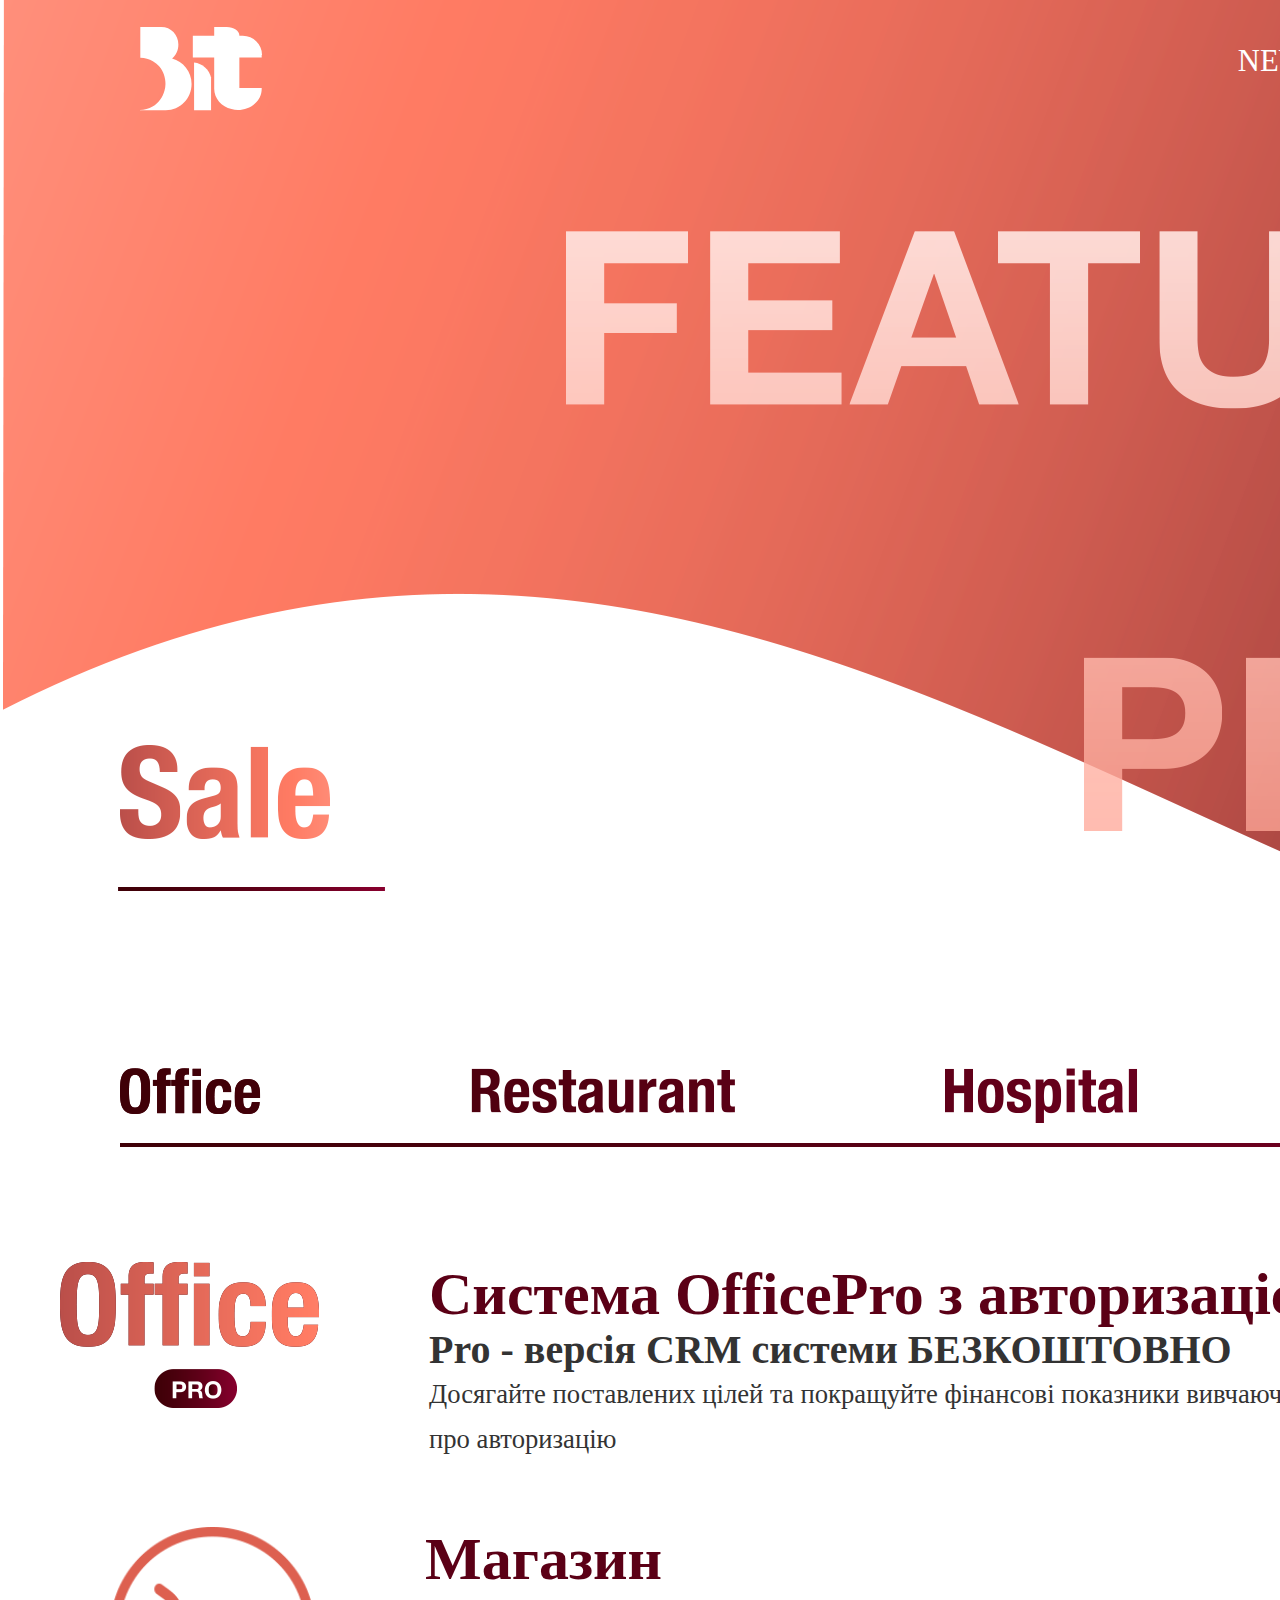
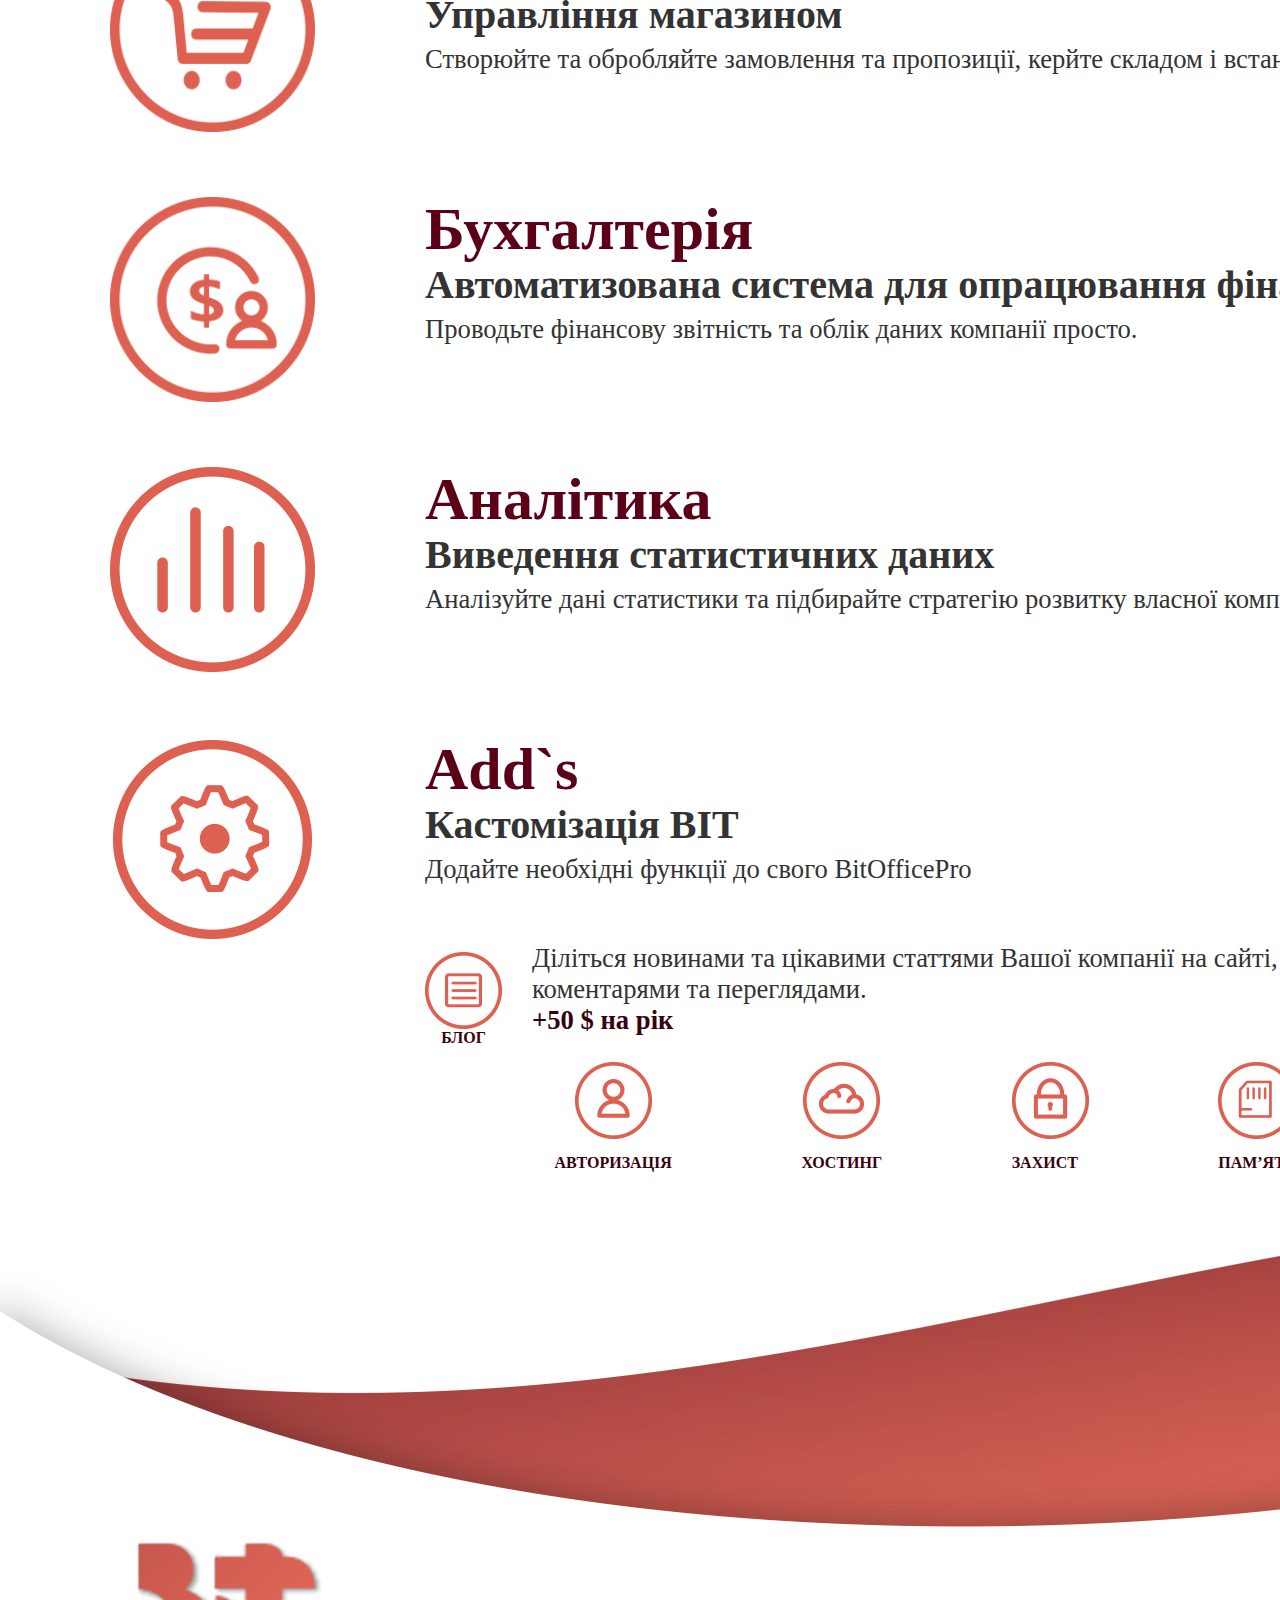
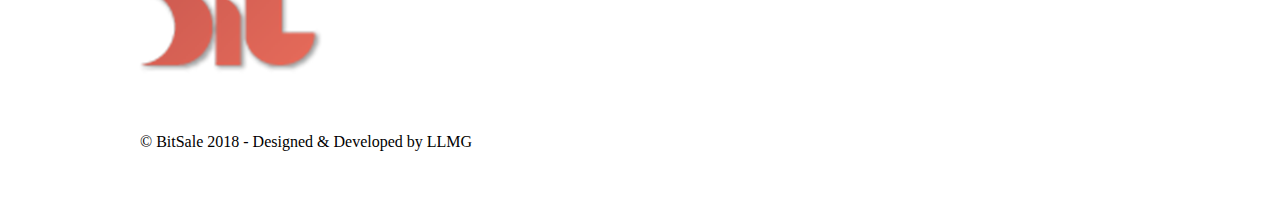
<file: sale.html>
<!DOCTYPE html>
<html lang="en">

<head>
    <link rel="stylesheet" href="css/sale.css">
    <link rel="stylesheet" href="css/sale768.css">
    <link rel="stylesheet" href="css/sale375.css">
    <meta charset="UTF-8">
    <title>Sale</title>
</head>

<body>
    <div class="wrapper">
        <header>
            <ul class="headerMenu375">
                <li>
                    <a href="#"><img src="img/menuIcon375.png" alt="Menu" class="menu"></a>
                </li>
                <li>
                    <a href="index.html"><img src="img/Logo.png" alt="Bit logo" class="logoBit"></a>
                </li>
                <li>
                    <a href="#">LOGIN</a>
                </li>
            </ul>
            <ul class="headerMenu">
                <li>
                    <a href="index.html"><img src="img/Logo.png" alt="Bit logo" class="logoBit"></a>
                </li>
                <li>
                    <a href="#">SIGN UP</a>
                </li>
                <li>
                    <a href="#">LOGIN</a>
                </li>
                <li>
                    <a href="sale.html">FEATURES</a>
                </li>
                <li>
                    <a href="news.html">NEWS</a>
                </li>
            </ul>
            <ul class="officeNav">
                <li>
                    <a href="#"><img src="img/SaleImgs/Sale.png" alt="Sale"></a>
                </li>
            </ul>
            <ul class="headerNav">
                <li>
                    <a href="office.html"><img src="img/HospitalImgs/office.png" alt="Office"></a>
                </li>
                <li>
                    <a href="#"><img src="img/OfficeImgs/RestaurantOption.png" alt="Restaurant"></a>
                </li>
                <li>
                    <a href="hospital.html"><img src="img/OfficeImgs/HospitalOption.png" alt="Hospital"></a>
                </li>
                <li>
                    <a href="#"><img src="img/OfficeImgs/ServiceOption.png" alt="Service"></a>
                </li>
                <li>
                    <a href="#"><img src="img/OfficeImgs/RentOption.png" alt="Rent"></a>
                </li>
            </ul>
        </header>
        <div class="content">
            <div>
                <img src="img/SaleImgs/OfficePro.png" alt="OfficePro" id="officePro">
                <div>
                    <h2>Система OfficePro з авторизацією</h2>
                    <h3>Pro - версія CRM системи БЕЗКОШТОВНО</h3>
                    <p>Досягайте поставлених цілей та покращуйте фінансові показники вивчаючи ринокі конкретні потреби клієнта.Пару слів про авторизацію</p>
                </div>
            </div>
            <div>
                <img src="img/SaleImgs/Shop.png" alt="Shop">
                <div>
                    <h2>Магазин</h2>
                    <h3>Управління магазином</h3>
                    <p>Створюйте та обробляйте замовлення та пропозиції, керйте складом і встановлюйте акції всього у кілька кліків.</p>
                </div>
            </div>
            <div>
                <img src="img/SaleImgs/Accounting.png" alt="Accounting dept.">
                <div>
                    <h2>Бухгалтерія</h2>
                    <h3>Автоматизована система для опрацювання фінансів</h3>
                    <p>Проводьте фінансову звітність та облік даних компанії просто.</p>
                </div>
            </div>
            <div>
                <img src="img/OfficeImgs/AnalitycsIcon.png" alt="Analitycs">
                <div>
                    <h2>Аналітика</h2>
                    <h3>Виведення статистичних даних</h3>
                    <p>Аналізуйте дані статистики та підбирайте стратегію розвитку власної компанії.</p>
                </div>
            </div>
            <div>
                <img src="img/OfficeImgs/AddsIcon.png" alt="Analitycs">
                <div>
                    <h2>Add`s</h2>
                    <h3>Кастомізація ВІТ</h3>
                    <p>Додайте необхідні функції до свого BitOfficePro</p>
                    <div class="blog">
                        <div>
                            <img src="img/OfficeImgs/BlogIcon.png" alt="Blog">
                            <p>БЛОГ</p>
                        </div>
                        <div>
                            <p>Діліться новинами та цікавими статтями Вашої компанії на сайті, слідкуйте за коментарями та переглядами.</p>
                            <p id="fifty">+50 $ на рік</p>
                        </div>
                    </div>
                    <div id="icons">
                        <div>
                            <img src="img/OfficeImgs/LoginIcon.png" alt="Auth">
                            <p>АВТОРИЗАЦІЯ</p>
                        </div>
                        <div>
                            <img src="img/OfficeImgs/HostingIcon.png" alt="Hosting">
                            <p>ХОСТИНГ</p>
                        </div>
                        <div>
                            <img src="img/OfficeImgs/ProtectIcon.png" alt="Protect">
                            <p>ЗАХИСТ</p>
                        </div>
                        <div>
                            <img src="img/OfficeImgs/MemoryIconSm.png" alt="Memory">
                            <p>ПАМ’ЯТЬ</p>
                        </div>

                    </div>
                </div>
            </div>
        </div>


        <footer>
            <div class="social">
                <a href="#"><img src="img/InstaIcon.png" alt="Instagram" class="insta"></a>
                <a href="#"><img src="img/FbIcon.png" alt="Facebook" class="fb"></a>
                <a href="#"><img src="img/L-InIcon.png" alt="LinkedIn" class="lIn"></a>
            </div>
            <ul class="footerMenu">
                <li>
                    <p>© BitSale 2018 - Designed & Developed by LLMG</p>
                </li>
                <span>
                    <li>
                        <a href="#">LOGIN</a>
                    </li>
                    <li>
                        <a href="#">SIGN UP</a>
                    </li>
                    <li>
                        <a href="sale.html">FEATURES</a>
                    </li>
                    <li>
                        <a href="news.html">NEWS</a>
                    </li>
                </span>
            </ul>
        </footer>
    </div>
</body>

</html>
</file>
<file: css/home.css>
* {
    margin: 0;
    padding: 0;
    text-decoration: none;
}
body {
    background: url(../img/1920/HomeBg1920.png);
    background-repeat: no-repeat;
    width: 1920px;
    height: 4640px;
}
.wrapper {
    width: 1920px;
}
header {
    width: 1635px;
    margin: 27px 0 0 120px;
}
.headerMenu375 {
    list-style: none;
    display: none;
}
.headerMenu {
    height: 84px;
    font-size: 23pt;
    width: 1660px;
    list-style: none;
    color: #FFF; 
}
.logoBit {
    height: 84px;
    width: 122px;
}
.headerMenu a {
    line-height: 68px;
    color: #FFF;
    margin-left: 20px;
}
.headerMenu li:first-child {
    display: inline-block;
    float: left;
    margin: 0;
}
.headerMenu li {
    float: right;
    margin: 0 0 0 10px;
}
.business {
    width: 1550px;
    height: 640px;
    margin: 90px 0 112px 155px;
    color: #FFF;
}
.business>p {
    margin: 190px 1021px 0 1px;
    font-size: 35pt;
    width: 560px;
}
.business>a {
    width: 410px;
    height: 45px;
    color: #FFF;
    display: inline-block;
    border: 2px solid #FFF;
    border-radius: 100px;
    line-height: 45px;
    text-align: center;
    margin-top: 90px;
}
.info {
    text-align: center;
    font-size: 20pt;
    display: block;
    height: 200px;
}
.info h3:last-child {
    margin: 35px auto;
    width: 1130px;
    line-height: 40px;
}
.services {
    margin-top: 150px;
    display: block;
}
.services a {
    display: inline-block;
    margin: 15px 0 0 195px;
    line-height: 370px;
}
.services img {
    height: 220px;
}
.info2 {
    display: block;
    width: 1235px;
    margin: 630px 0 0 315px;
}
.info2 ul {
    list-style: none;
    display: flex;
    justify-content: space-between;
    color: #FFF;
}
.info3 {
    display: block;
    width: 1325px;
    margin: 0 0 0 205px;
}
.info3 h3:first-child {
    width: 750px;
    margin: 320px 0 0 185px;
    font-size: 25pt;
}
.info3 h3:nth-child(2) {
    width: 800px;
    font-weight: 100;
    margin-top: 60px;
    line-height: 30px;
    font-size: 20pt;
}
.info3 h3:nth-child(3) {
    font-weight: 100;
    margin-top: 65px;
}
h2 {
    text-align: center;
    color: #FFF;
    margin-top: 180px;
    font-size: 35pt;
}
.startIcon {
    margin: 0 auto;
    width: 177px;
    height: 177px;
    display: block;
    margin-top: 105px;
}
.social {
    width: 430px;
    display: flex;
    justify-content: space-between;
    line-height: 115px;
    margin: 260px 150px 0 0;
    float: right; 
}
.footerMenu {
    height: 84px;
    width: 1760px;
    list-style: none;
    margin: 570px 0 0 0;
}
.footerMenu a {
    color: #f5755f;
    margin-left: 35px;
}
.footerMenu>li:first-child {
    display: inline-block;
    float: left;
    margin: 0 0 0 140px;
    color: #000;
}
.footerMenu li {
    float: right;
    margin: 0 0 0 10px;
}
</file>
<file: css/home768.css>
* {
    margin: 0;
    padding: 0;
    text-decoration: none;
}

@media only screen and (min-device-width: 375px) and (max-device-width: 768px) {
    body {
        background: url(../img/768/HomeBg768.png);
        background-repeat: no-repeat;
        height: 4205px;
        width: 100%;
    }
    .wrapper {
        width: 768px;
    }
    header {
        width: 630px;
        margin: 35px 0 0 55px;
    }
    .headerMenu {
        height: 84px;
        font-size: 17pt;
        width: 630px;
    }
    .logoBit {
        height: 35px;
        width: 50px;
    }
    .headerMenu a {
        line-height: 30px;
        margin-left: 25px;
    }
    .business {
        width: 650px;
        height: 200px;
        margin: 20px 0 0 20px;
    }
    .business > p {
        font-size: 20pt;
        width: 300px;
        margin: 0;
    }
    .business > a {
        width: 235px;
        height: 35px;
        border: 3px solid #FFF;
        line-height: 33px;
        margin-top: 40px;
    }
    .info {
        margin: 395px 0 0 0;
        font-size: 14pt;
    }
    .info h3:last-child {
        margin: 15px auto;
        width: 620px;
        line-height: 40px;
        font-size: 14pt;
        font-weight: 100;
    }
    .info h3:last-child span {
        display: block;
        font-weight: 900;
        margin-top: 25px;
        line-height: 35px;
    }
    .services {
        margin-top: 100px;
    }
    .services img {
        height: 80px;
    }
    .services a {
        margin: 30px 0px 0 70px;
        line-height: 100px;
    }
    .services span a {
        margin: 25px 0 0 115px;
    }
    .info2 {
        width: 100%;
        text-align: center;
        margin: 525px 0 0 0;
        font-size: 17pt;
    }
    .info2 ul {
        display: block;
    }
    .info2 ul li {
        margin-top: 225px;
    }
    .info3 {
        width: 650px;
        margin: 0 0 0 90px;
    }
    .info3 h3:first-child {
        width: 500px;
        margin: 155px 0 0 155px;
        font-size: 19pt;
    }
    .info3 h3:nth-child(2) {
        width: 560px;
        font-weight: 100;
        margin-top: 30px;
        line-height: 29px;
        font-size: 18pt;
    }
    .info3 h3:nth-child(3) {
        font-weight: 100;
        font-size: 19pt;
        margin: 14px 0 0 303px;
    }
    h2 {
        margin-top: 595px;
        font-size: 20pt;
    }
    .startIcon {
        width: 135px;
        height: 135px;
        margin-top: 120px;
    }
    .social {
        width: 180px;
        line-height: 30px;
        margin: 350px 0 0 310px;
        float: unset;
    }
    .social img {
        height: 25px;
    }
    .footerMenu {
        height: 84px;
        width: 90%;
        margin: 0;
    }
    .footerMenu li {
        position: relative;
        top: -75px;
        left: -10px;
        line-height: 35px;
        font-size: 15pt;

    }
    .footerMenu>li:first-child {
        margin: 115px 0 0 90px;
        font-size: 8pt;
    }
    .footerMenu a {
        margin-left: 135px;
    }

}
</file>
<file: css/home375.css>
* {
    margin: 0;
    padding: 0;
    text-decoration: none;
}

@media only screen and (max-device-width: 375px) {
    body {
        background: url(../img/375/HomeBg375.png);
        background-repeat: no-repeat;
        width: 100%;
        height: 3651px;
    }
    .wrapper {
        width: 375px;
    }
    header {
        width: 315px;
        margin: 20px 0 0 30px;
    }
    .headerMenu {
        display: none;
    }
    .headerMenu375 {
        display: flex;
        width: 300px;
        justify-content: space-between;
    }

    .headerMenu375 a {
        color: #fff;
        line-height: 25px;
    }
    .menu {
        margin-top: 5px;
    }


    .logoBit {
        height: 20px;
        width: 30px;
        margin: 2px 0px 0 25px;
    }
    .business {
        width: 650px;
        height: 200px;
        margin: 22px 0 0 6px;
    }
    .business > p {
        font-size: 16pt;
        width: 300px;
        margin: 0;
    }
    .business > a {
        width: 105px;
        margin-top: 60px;
        font-size: 10pt;
    }

    .info {
        margin: 160px 0 0 0;
        font-size: 12pt;
    }

    .info h3:last-child {
        margin: 30px auto;
        width: 300px;
        line-height: 22px;
        font-size: 13pt;
        font-weight: 100;
    }

    .info h3:last-child span {
        display: block;
        font-weight: 900;
        margin-top: 23px;
        line-height: 22px;
        font-size: 11pt;
    }

    .services {
        margin-top: 60px;
    }

    .services img {
        height: 85px;
    }

    .services a {
        margin: 0px 0px 0 110px;
        line-height: 80px;
    }

    .services span a {
        margin: 0 0 0 90px;
    }

    .info2 {
        margin: 380px 0 0 0;
        font-size: 14pt;
    }

    .info2 ul {
        display: block;
    }

    .info2 ul li {
        margin-top: 175px;
    }

    .info3 {
        width: 320px;
        margin: 0 0 0 30px;
    }

    .info3 h3:first-child {
        width: 220px;
        line-height: 21px;
        margin: 142px 0 0 98px;
        font-size: 11pt;
    }

    .info3 h3:nth-child(2) {
        width: 310px;
        font-weight: 100;
        margin: 13px 0 0 3px;
        line-height: 26px;
        font-size: 11pt;
    }

    .info3 h3:nth-child(3) {
        font-weight: 100;
        font-size: 12pt;
        margin: 6px 0 0 105px;
    }

    h2 {
        margin-top: 447px;
        font-size: 14pt;
    }

    .startIcon {
        width: 112px;
        height: 112px;
        margin-top: 136px;
    }

    .social {
        width: 133px;
        display: flex;
        justify-content: space-between;
        margin: 325px 50px 0 0;
        float: right;
    }

    .social img {
        height: 20px;
    }

    .footerMenu {
        height: 84px;
        width: 90%;
        margin: 0;
    }
    .footerMenu li {
        top: auto;
        left: auto;
        margin: 0;
        line-height: 35px;
        font-size: 9pt;
        font-weight: 900;
    }

    .footerMenu > li:first-child {
        margin: 85px 0 0 25px;
        font-size: 8pt;
    }
    .footerMenu span {
        display: block;
        position: relative;
        width: 314px;
        top: -104px;
        left: 7px;
    }

    .footerMenu a {
        margin-left: 30px;
    }

}
</file>
<file: css/hospital.css>
* {
    margin: 0;
    padding: 0;
    text-decoration: none;
}
body {
    width: 1920px;
}
.wrapper {
    width: 1920px;
}
header {
    background: url(../img/1920/HospitalHeader.png);
    background-repeat: no-repeat;
    width: 1920px;
    height: 1150px;
    padding: 27px 0 0 120px;
}
.headerMenu375 {
    list-style: none;
    display: none;
}
.headerMenu {
    height: 84px;
    font-size: 23pt;
    width: 1660px;
    list-style: none;
    color: #FFF;
}
.logoBit {
    height: 84px;
    width: 122px;
}
.headerMenu a {
    line-height: 68px;
    color: #FFF;
    margin-left: 20px;
}
.headerMenu li:first-child {
    display: inline-block;
    float: left;
    margin: 0;
}
.headerMenu li {
    float: right;
    margin: 0 0 0 10px;
}
.headerNav {
    display: flex;
    list-style: none;
    width: 1920px;
}
.headerNav li {
    margin: 185px 210px 0 0;
}
.officeNav {
    list-style: none;
    width: 1920px;
    display: flex;
    margin: 65px 0 0 0;
}
.officeNav li {
   margin: 610px 90px 0 0;
}
.content {
    width: 1920px;
    padding: 50px 0 60px 0;
    text-align: center;
}
h3 {
    color: #5b0016;
    font-size: 35pt;
    line-height: 135px;
}
.inform {
    width: 410px;
    height: 70px;
    font-size: 35pt;
    color: #FFF;
    display: inline-block;
    border: 4px solid #FFF;
    border-radius: 100px;
    line-height: 65px;
    text-align: center;
    margin: 90px 0 0 1280px;
}
.blog {
    display: flex;
    width: 1050px;
}
.blog>div {
    display: flex;
    flex-direction: column;
    justify-content: center;
}
.blog img {
    width: 77px;
    height: 77px;
    margin: 60px 0 0 0;
}
.blog>div:last-child {
    margin: 40px 0px 0 30px;
}
.blog p {
    display: inline-block;
    font-weight: 900;
    text-align: center;
    color: #37020e;
}
#fifty {
    text-align: left;
    font-size: 20pt;
    color: #37020e;
}
.blog>div:last-child p:first-child{
    font-weight: 100;
    font-size: 20pt;
    text-align: left;
    color: #333333;
}

.icons {
    width: 1000px;
}
.icons img {
    display: flex;
    margin: 15px auto;
}
footer {
    background: url(../img/1920/HospitalFooter.png);
    background-repeat: no-repeat;
    width: 1920px;
    height: 627px;
    margin: 25px 0 0 0;
}
.learnMore a {
    text-decoration: underline;
    color: black;
}
.social {
    width: 430px;
    display: flex;
    justify-content: space-between;
    line-height: 115px;
    margin: 340px 165px 0 0;
    float: right;
}
.footerMenu {
    height: 84px;
    width: 1760px;
    list-style: none;
    margin: 80px 0 0 0;
    display: inline-block;
}
.footerMenu a {
    color: #f5755f;
    margin-left: 35px;
}
.footerMenu>li:first-child {
    display: inline-block;
    float: left;
    margin: 0 0 0 140px;
    color: #000;
}
.footerMenu li {
    float: right;
    margin: 0 0 0 10px;
}
</file>
<file: css/hospital768.css>
* {
    margin: 0;
    padding: 0;
    text-decoration: none;
}

@media only screen and (min-device-width: 375px) and (max-device-width: 768px) {
    header {
        background: url(../img/768/HospitalHeader.png);
        background-repeat: no-repeat;
        height: 665px;
        width: 100%;
            padding: 0;
    }
    .wrapper {
        width: 100%;
    }
    .headerMenu {
        height: 84px;
        font-size: 17pt;
        width: 630px;
        padding: 35px 0 0 55px;
    }
    .logoBit {
        height: 35px;
        width: 50px;
    }
    .headerMenu a {
        line-height: 30px;
        margin-left: 25px;
    }
    .officeNav {
        width: 100%;
        margin: 0;
    }
    .officeNav li {
        margin: 368px 0 0 33px;
    }
    .officeNav li a img {
        height: 45px;
    }
    .headerNav {
        width: 100%;
    }
    .headerNav li {
        margin: 88px 51px 0 37px;
    }
    .headerNav li img {
        height: 19px;
    }
    .content {
        width: 768px;
        padding: 0;
    }
    h3 {
        font-size: 20pt;
        line-height: 65px;
    }
    .content img {
        margin-top: 5px;
        height: 40px;
    }
    .inform {
        width: 245px;
        height: 45px;
        font-size: 22pt;
        border: 2px solid #FFF;
        border-radius: 100px;
        line-height: 45px;
        margin: 50px 0 0 475px;
    }
    .social {
        width: 180px;
        line-height: 30px;
        margin: 113px 0 0 317px;
        float: unset;
    }
    .social img {
        height: 25px;
    }
    .footerMenu {
        width: 700px;
        margin: 0;
    }
    .footerMenu li {
        position: relative;
        top: -75px;
        left: -10px;
        line-height: 35px;
        font-size: 15pt;
    }
    footer {
        background: url(../img/768/HospitalFooter.png);
        background-repeat: no-repeat;
        width: 100%;
        height: 342px;
    }
    .footerMenu li:first-child {
        margin: 0 0 0 190px;
    }
    .footerMenu>li:first-child {
        margin: 115px 0 0 90px;
        font-size: 8pt;
    }
    .footerMenu a {
        margin-left: 135px;
    }

}
</file>
<file: css/hospital375.css>
* {
    margin: 0;
    padding: 0;
    text-decoration: none;
}

@media only screen and (max-device-width: 375px) {
    body {
        width: 100%;
        height: 1570px
    }
    header {
        background: url(../img/375/HospitalHeader.png);
        background-repeat: no-repeat;
        width: 375px;
        height: 400px;
    }
    .wrapper {
        width: 375px;
        height: 760px;
    }
    .headerMenu {
        display: none;
    }
    .headerMenu375 {
        display: flex;
        width: 315px;
        justify-content: space-between;
        padding: 15px 0 0 30px;
    }

    .headerMenu375 a {
        color: #fff;
        line-height: 20px;
    }
    .menu {
        margin-top: 5px;
    }

    .logoBit {
        height: 20px;
        width: 30px;
        margin: 2px 0px 0 25px;
    }
    .officeNav li {
        margin: 250px 0 0 23px;
    }
    .officeNav li a img {
        height: 30px;
    }
    .headerNav li {
        margin: 47px 15px 0 18px;
    }
    .headerNav li img {
        height: 12px;
    }
    .content {
        width: 100%;
    }
    h3 {
        font-size: 11pt;
        line-height: 25px;
    }
    .content img {
        height: 20px;
    }
    .inform {
        width: 150px;
        height: 25px;
        font-size: 13pt;
        line-height: 25px;
        margin: 25px 0 0 180px;
    }
    .social {
        margin: 80px 40px 0 200px;
        width: 135px;
    }

    .social img {
        height: 20px;
    }
    footer {
        background: url(../img/375/HospitalFooter.png);
        background-repeat: no-repeat;
        width: 100%;
        height: 342px;
    }
    .footerMenu {
        height: 84px;
        width: 90%;
        margin: 0;
    }
    .footerMenu li {
        top: auto;
        left: auto;
        margin: 0;
        line-height: 35px;
        font-size: 9pt;
        font-weight: 900;
    }
    .footerMenu li:first-child {
        margin: 0 0 0 0;
    }
    .footerMenu > li:first-child {
        margin: 85px 0 0 25px;
        font-size: 8pt;
    }

    .footerMenu span {
        display: block;
        position: relative;
        width: 314px;
        top: -104px;
        left: 7px;
    }

    .footerMenu a {
        margin-left: 30px;
    }

}
</file>
<file: css/news.css>
* {
    margin: 0;
    padding: 0;
    text-decoration: none;
}

body {
    background: url(../img/1920/NewsBg1920.png);
    background-repeat: no-repeat;
    width: 1920px;
    height: 3010px;
}

.wrapper {
    width: 1920px;
}

header {
    padding: 27px 0 0 120px;
}

.headerMenu375 {
    list-style: none;
    display: none;
}

.headerMenu {
    height: 84px;
    font-size: 23pt;
    width: 1660px;
    list-style: none;
    color: #FFF;
}

.logoBit {
    height: 84px;
    width: 122px;
}

.headerMenu a {
    line-height: 68px;
    color: #FFF;
    margin-left: 20px;
}

.headerMenu li:first-child {
    display: inline-block;
    float: left;
    margin: 0;
}

.headerMenu li {
    float: right;
    margin: 0 0 0 10px;
}

.headerNav {
    display: flex;
    list-style: none;
    width: 1920px;
}

.headerNav span {
    display: flex;
}

.headerNav li {
    margin: 685px 100px 0 30px;
}

.officeNav {
    list-style: none;
    width: 1920px;
    display: flex;
    margin: 65px 0 0 0;
}

.officeNav li {
    margin: 610px 90px 0 0;
}

.content {
    width: 1720px;
    margin: 170px 0 0 115px;
    display: flex;
}

.ta {
    width: 1230px;
}

.textarea {
    width: 1185px;
    height: 335px;
    margin: 0 40px 20px 0;
}

.text768 {
    display: none;
}

.text768 a {
    color: #fff;
}

.arrows {
    display: flex;
    justify-content: space-between;
    width: 1155px;
    font-size: 20pt;
    margin: 30px 0 0 15px;
}

.arrows a {
    color: #fff;
}

.developer {
    display: flex;
    width: 740px;
}

.developer h3 {
    color: #fff;
    margin: 35px 0 0 0;
    font-size: 32pt;
}

.arrow {
    margin: 95px 0 0 50px;
    width: 95px;
    height: 10px;
}

.api {
    margin: 57px 0 0 52px;
}

.itemsList {
    list-style: none;
    color: #FFF;
    margin: 30px 0 0 0;
    line-height: 58px;
    font-size: 19pt;
}

.interesting {
    font-size: 30pt;
    color: #FFF;
    line-height: 65px;
}

.find {
    list-style: none;
    width: 500px;
    margin: 110px 0 0 0;
}

.find li:first-child {
    line-height: 25px;
}

.find input {
    width: 465px;
    height: 55px;
    background-color: #ffd1c1;
    margin: 35px 0px 0 15px;
    box-sizing: border-box;
    outline: 15px solid #fff;
    line-height: 55px;
    font-size: 40pt;
}

h3 {
    color: #5b0016;
    font-size: 35pt;
    line-height: 135px;
}

.inform {
    width: 410px;
    height: 70px;
    font-size: 35pt;
    color: #FFF;
    display: inline-block;
    border: 4px solid #FFF;
    border-radius: 100px;
    line-height: 65px;
    text-align: center;
    margin: 90px 0 0 1280px;
}

.blog {
    display: flex;
    width: 1050px;
}

.blog > div {
    display: flex;
    flex-direction: column;
    justify-content: center;
}

.blog img {
    width: 77px;
    height: 77px;
    margin: 60px 0 0 0;
}

.blog > div:last-child {
    margin: 40px 0px 0 30px;
}

.blog p {
    display: inline-block;
    font-weight: 900;
    text-align: center;
    color: #37020e;
}

#fifty {
    text-align: left;
    font-size: 20pt;
    color: #37020e;
}

.blog > div:last-child p:first-child {
    font-weight: 100;
    font-size: 20pt;
    text-align: left;
    color: #333333;
}

.icons {
    width: 1000px;
}

.icons img {
    display: flex;
    margin: 15px auto;
}

footer {
    margin: 25px 0 0 0;
}

.learnMore a {
    text-decoration: underline;
    color: black;
}

.social {
    width: 430px;
    display: flex;
    justify-content: space-between;
    line-height: 115px;
    margin: 340px 165px 0 0;
    float: right;
}

.footerMenu {
    height: 84px;
    width: 1760px;
    list-style: none;
    margin: 80px 0 0 0;
    display: inline-block;
}

.footerMenu a {
    color: #f5755f;
    margin-left: 35px;
}

.footerMenu li:first-child {
    display: inline-block;
    float: left;
    margin: 0 0 0 140px;
    color: #000;
}

.footerMenu li {
    float: right;
    margin: 0 0 0 10px;
}
</file>
<file: css/news768.css>
* {
    margin: 0;
    padding: 0;
    text-decoration: none;
}

@media only screen and (min-device-width: 375px) and (max-device-width: 768px) {
    body {
        background: url(../img/768/NewsBg.png);
        background-repeat: no-repeat;
        height: 2083px;
        width: 100%;
    }
    .wrapper {
        width: 100%;
    }
    header {
        width: 100%;
        padding: 0;
        height: 520px;
    }
    .headerMenu {
        height: 84px;
        font-size: 17pt;
        width: 633px;
        padding: 38px 0 0 30px;
    }
    .logoBit {
        height: 35px;
        width: 50px;
    }
    .headerMenu a {
        line-height: 30px;
        margin-left: 25px;
    }
    .headerNav {
        width: 100%;
    }
    .headerNav span {
        display: flex;
    }
    .headerNav li {
        margin: 357px 4px 0 51px;
    }
    .headerNav li img {
        height: 19px;
    }
    .content {
        width: 100%;
        margin: 35px 0 0 50px;
    }
    .ta {
        width: 675px;
    }
    .textarea {
        width: 665px;
        height: 175px;
        margin: 0 40px 20px 0;
    }
    .arrows {
        display: none;
    }
    .interesting {
        font-size: 30pt;
        line-height: 30px;
        margin-left: 20px;
    }
    .text {
        display: none;
    }
    .text768 {
        display: block;
        margin: 30px 0 0 2px;
    }
    .itemsList {
        line-height: 52px;
    }
    .developer h3 {
        margin: 29px 0 0 0;
        font-size: 30pt;
    }
    .arrow {
        margin: 96px 0 0 58px;
        width: 91px;
        height: 10px;
    }
    .social {
        width: 180px;
        line-height: 30px;
        margin: 113px 0 0 303px;
        float: unset;
    }
    .social img {
        height: 25px;
    }
    footer {
        margin: 232px 0 0 0;
    }
    .footerMenu {
        width: 700px;
        margin: 0;
    }
    .footerMenu li {
        position: relative;
        top: -75px;
        left: -25px;
        line-height: 35px;
        font-size: 15pt;
    }
    .footerMenu li:first-child {
        margin: 0px 0 0 149px;
    }
    .footerMenu>li:first-child {
        margin: 115px 0 0 95px;
        font-size: 8pt;
    }
    .footerMenu a {
        margin-left: 135px;
    }

}
</file>
<file: css/news375.css>
* {
    margin: 0;
    padding: 0;
    text-decoration: none;
}

@media only screen and (max-device-width: 375px) {
    body {
        background: url(../img/375/NewsBg375.png);
        background-repeat: no-repeat;
        width: 100%;
        height: 1620px;
    }
    .wrapper {
        width: 375px;
    }
    header {
        width: 315px;
        height: 445px;
        margin: 20px 0 0 30px;
    }
    .headerMenu {
        display: none;
    }
    .headerMenu375 {
        display: flex;
        width: 300px;
        justify-content: space-between;
    }

    .headerMenu375 a {
        color: #fff;
        line-height: 25px;
    }
    .menu {
        margin-top: 5px;
    }
    .logoBit {
        height: 20px;
        width: 30px;
        margin: 2px 0px 0 25px;
    }
    .headerNav li {
        margin: 280px 55px 0 0px;
    }
    .headerNav span {
        position: absolute;
        top: 122px;
        left: 40px;
    }
    .content {
        width: 100%;
        margin: 0;
    }
    .ta {
        width: 320px;
    }
    .textarea {
        display: none;
    }
    .textarea:first-child {
        display: block;
        width: 320px;
        height: 380px;
        margin-left: 27px;
    }
    .text768 {
        width: 330px;
        margin-left: 27px;
    }
    .interesting {
        font-size: 23pt;
        line-height: 11px;
        margin-left: 5px;
    }
    .itemsList {
        margin-top: 20px;
        font-size: 14pt;
        line-height: 37px;
    }
    .developer {
        width: 375px;
        flex-direction: column;
        text-align: center;
    }
    .developer h3 {
        margin: 0;
        font-size: 25pt;
    }
    .arrow {
        margin: 0px auto;
        width: 50px;
        height: 10px;
        transform: rotate(90deg);
        position: relative;
        top: -20px;
    }
    .api {
        margin: 5px auto;
        height: 44px;
    }
    .find {
        display: none;
    }
    .social {
        margin: 124px 0 0 200px;
        width: 135px;
    }

    .social img {
        height: 20px;
    }

    footer {
        margin: 0;
    }
    .footerMenu {
        height: 84px;
        width: 90%;
        margin: 0;
    }
    .footerMenu li {
        top: auto;
        left: auto;
        margin: 0;
        line-height: 35px;
        font-size: 9pt;
        font-weight: 900;
    }
    .footerMenu li:first-child {
        margin: 0 0 0 0;
    }

    .footerMenu > li:first-child {
        margin: 85px 0 0 25px;
        font-size: 8pt;
    }
    .footerMenu span {
        display: block;
        position: relative;
        width: 314px;
        top: -104px;
        left: 7px;
    }

    .footerMenu a {
        margin-left: 30px;
    }

}
</file>
<file: css/office.css>
* {
    margin: 0;
    padding: 0;
    text-decoration: none;
}
body {
    width: 1920px;
}
.wrapper {
    width: 1920px;
}
header {
    background: url(../img/1920/OfficeHeader.png);
    background-repeat: no-repeat;
    width: 1920px;
    height: 1150px;
    padding: 27px 0 0 120px;
}
.headerMenu375 {
    list-style: none;
    display: none;
}
.headerMenu {
    height: 84px;
    font-size: 23pt;
    width: 1660px;
    list-style: none;
    color: #FFF;
}
.logoBit {
    height: 84px;
    width: 122px;
}
.headerMenu a {
    line-height: 68px;
    color: #FFF;
    margin-left: 20px;
}
.headerMenu li:first-child {
    display: inline-block;
    float: left;
    margin: 0;
}
.headerMenu li {
    float: right;
    margin: 0 0 0 10px;
}
.headerNav {
    display: flex;
    list-style: none;
    width: 1920px;
}
.headerNav li {
    margin: 225px 210px 0 0;
}
.officeNav {
    list-style: none;
    width: 1920px;
    display: flex;
}
.officeNav li {
    margin: 610px 125px 0 0;
}
.content {
    width: 1920px;
    padding: 20px 0 0 0;
}
.content img {
    margin: 65px 0px 0 110px;
}
.content div {
    display: flex;
}
.content div div {
    display: flex;
    flex-direction: column;
    width: 1400px;
    margin: 65px 0 0 110px;
}
.content h2 {
    font-size: 45pt;
    line-height: 65px;
    color: #5b0016;
}
.content h3 {
    font-size: 30pt;
    line-height: 45px;
    color: #333333;
}
.content p {
    font-size: 20pt;
    line-height: 45px;
    color: #333333;
}
footer {
    background: url(../img/1920/OfficeFooter.png);
    background-repeat: no-repeat;
    width: 1920px;
    height: 627px;
    margin: 25px 0 0 0;
}
.social {
    width: 430px;
    display: flex;
    justify-content: space-between;
    line-height: 115px;
    margin: 340px 165px 0 0;
    float: right;
}
.footerMenu {
    height: 84px;
    width: 1760px;
    list-style: none;
    margin: 80px 0 0 0;
    display: inline-block;
}
.footerMenu a {
    color: #f5755f;
    margin-left: 35px;
}
.footerMenu>li:first-child {
    display: inline-block;
    float: left;
    margin: 0 0 0 140px;
    color: #000;
}
.footerMenu li {
    float: right;
    margin: 0 0 0 10px;
}
</file>
<file: css/office768.css>
* {
    margin: 0;
    padding: 0;
    text-decoration: none;
}

@media only screen and (min-device-width: 375px) and (max-device-width: 768px) {
    header {
        background: url(../img/768/OfficeHeader.png);
        background-repeat: no-repeat;
        height: 663px;
        width: 100%;
    }
    .wrapper {
        width: 100%;
    }
    header {
        width: 100%;
        padding: 0;
        height: 665px;
    }
    .headerMenu {
        height: 84px;
        font-size: 17pt;
        width: 630px;
        padding: 35px 0 0 55px;
    }
    .logoBit {
        height: 35px;
        width: 50px;
    }
    .headerMenu a {
        line-height: 30px;
        margin-left: 25px;
    }
    .officeNav {
        width: 100%;
        margin: 0;
    }
    .officeNav li {
        margin: 385px 0 0 35px;
    }
    .officeNav li a img {
        height: 30px;
        margin-right: 35px;
    }
    .headerNav {
        width: 100%;
    }
    .headerNav li {
        margin: 88px 52px 0 35px;
    }
    .headerNav li img {
        height: 19px;
    }
    .content {
        width: 100%;
        padding: 0;
    }
    .content img {
        margin: 53px 0px 0 35px;
        height: 80px;
    }
    .content div div {
        width: 590px;
        margin: 45px 0 0 20px;
    }
    .content h2 {
        font-size: 20pt;
        line-height: 20px;
    }
    .content h3 {
        font-size: 14pt;
        line-height: 14px;
        margin-top: 8px;
    }
    .content p {
        font-size: 14pt;
        line-height: 20px;
        margin-top: 4px;
    }
    .social {
        width: 180px;
        position: absolute;
        top: 940px;
        left: 317px;
    }
    .social img {
        height: 25px;
    }
    .footerMenu {
        width: 700px;
        margin: 246px 0 0 0;
    }
    .footerMenu li {
        position: relative;
        top: -75px;
        left: -10px;
        line-height: 35px;
        font-size: 15pt;
    }
    footer {
        background: url(../img/768/OfficeFooter.png);
        background-repeat: no-repeat;
        width: 100%;
        height: 342px;
    }
    .footerMenu>li:first-child {
        margin: 115px 0 0 90px;
        font-size: 8pt;
    }
    .footerMenu a {
        margin-left: 185px;
    }

}
</file>
<file: css/office375.css>
* {
    margin: 0;
    padding: 0;
    text-decoration: none;
}

@media only screen and (max-device-width: 375px) {
    body {
        width: 100%;
        height: 1350px;
    }
    header {
        background: url(../img/375/OfficeHeader.png);
        background-repeat: no-repeat;
        width: 375px;
        height: 400px;
    }
    .wrapper {
        width: 375px;
        height: 760px;
    }
    .headerMenu {
        display: none;
    }
    .headerMenu375 {
        display: flex;
        width: 315px;
        justify-content: space-between;
        padding: 15px 0 0 30px;
    }

    .headerMenu375 a {
        color: #fff;
        line-height: 20px;
    }

    .logoBit {
        height: 20px;
        width: 30px;
        margin: 2px 0px 0 25px;
    }
    .officeNav {
        width: 100%;
        margin: 195px 0 0 0;
        flex-direction: column;
    }
    .officeNav li {
        margin: 24px 0 0 22px;
    }
    .officeNav li a img {
        height: 26px;
    }
    .headerNav li {
        margin: 28px 15px 0 17px;
    }
    .headerNav li img {
        height: 12px;
    }
    .content img {
        margin: 27px 0 80px 35px;
        height: 80px;
    }
    .content div div {
        width: 220px;
        margin: 27px 0 0 22px;
    }
    .content h2 {
        font-size: 19pt;
        line-height: 19px;
    }
    .content h3 {
        font-size: 13pt;
        line-height: 23px;
        margin-top: 9px;
    }
    .content p {
        font-size: 13pt;
        line-height: 21px;
        width: 323px;
        left: -110px;
        top: 22px;
        position: relative;
    }
    .social {
        margin: 96px 40px 0 0;
        width: 135px;
        position: unset;
    }

    .social img {
        height: 20px;
    }
    footer {
        background: url(../img/375/OfficeFooter.png);
        background-repeat: no-repeat;
        width: 100%;
        height: 342px;
        margin: 45px 0 0 0;
    }
    .footerMenu {
        height: 84px;
        width: 90%;
        margin: 0;
    }
    .footerMenu li {
        top: auto;
        left: auto;
        margin: 0;
        line-height: 35px;
        font-size: 9pt;
        font-weight: 900;
    }
    .footerMenu li:first-child {
        margin: 0 0 0 0;
    }
    .footerMenu > li:first-child {
        margin: 45px 0 0 25px;
        font-size: 8pt;
    }

    .footerMenu span {
        display: block;
        position: relative;
        width: 314px;
        top: -104px;
        left: 7px;
    }

    .footerMenu a {
        margin-left: 30px;
    }

}
</file>
<file: css/officePro.css>
* {
    margin: 0;
    padding: 0;
    text-decoration: none;
}
body {
    width: 1920px;
}
.wrapper {
    width: 1920px;
}
header {
    background: url(../img/1920/OfficeProHeader.png);
    background-repeat: no-repeat;
    width: 1920px;
    height: 1150px;
    padding: 27px 0 0 120px;
}
.headerMenu375 {
    list-style: none;
    display: none;
}
.headerMenu {
    height: 84px;
    font-size: 23pt;
    width: 1660px;
    list-style: none;
    color: #FFF;
}
.logoBit {
    height: 84px;
    width: 122px;
}
.headerMenu a {
    line-height: 68px;
    color: #FFF;
    margin-left: 20px;
}
.headerMenu li:first-child {
    display: inline-block;
    float: left;
    margin: 0;
}
.headerMenu li {
    float: right;
    margin: 0 0 0 10px;
}
.headerNav {
    display: flex;
    list-style: none;
    width: 1920px;
}
.headerNav li {
    margin: 225px 210px 0 0;
}
.officeNav {
    list-style: none;
    width: 1920px;
    display: flex;
}
.officeNav li {
   margin: 610px 90px 0 0;
}
.content {
    width: 1920px;
    padding: 20px 0 0 0;
}
.content>div>img {
    height: 205px;
    width: 205px;
    margin: 65px 0px 0 110px;
}
.content>div {
    display: flex;
}
.content>div>div {
    display: flex;
    flex-direction: column;
    width: 1400px;
    margin: 65px 0 0 110px;
}
.content>div>div>img{
    height: 77px;
    width: 77px;
    display: flex;
    flex-direction: column;
    margin: 60px 0 5px 0;
}

.blog {
    display: flex;
    width: 1050px;
}
.blog>div {
    display: flex;
    flex-direction: column;
    justify-content: center;
}
.blog img {
    width: 77px;
    height: 77px;
    margin: 60px 0 0 0;
}
.blog>div:last-child {
    margin: 40px 0px 0 30px;
}
.blog p {
    display: inline-block;
    font-weight: 900;
    text-align: center;
    color: #37020e;
}
#fifty {
    text-align: left;
    font-size: 20pt;
    color: #37020e;
}
.blog>div:last-child p:first-child{
    font-weight: 100;
    font-size: 20pt;
    text-align: left;
    color: #333333;
}
.content>div>div>div{
    display: flex;
    justify-content: space-evenly;
    font-weight: 900;
    color: #37020e;
}
#icons {
    width: 1000px;
}
#icons img {
    display: flex;
    margin: 15px auto;
}
.content h2 {
    font-size: 45pt;
    line-height: 65px;
    color: #5b0016;
}
.content h3 {
    font-size: 30pt;
    line-height: 45px;
    color: #333333;
}
.content>div>div>p {
    font-size: 20pt;
    line-height: 45px;
    color: #333333;
}
footer {
    background: url(../img/1920/OfficeProFooter.png);
    background-repeat: no-repeat;
    width: 1920px;
    height: 627px;
    margin: 25px 0 0 0;
}
.learnMore a {
    text-decoration: underline;
    color: black;
}
.social {
    width: 430px;
    display: flex;
    justify-content: space-between;
    line-height: 115px;
    margin: 340px 165px 0 0;
    float: right;
}
.footerMenu {
    height: 84px;
    width: 1760px;
    list-style: none;
    margin: 80px 0 0 0;
    display: inline-block;
}
.footerMenu a {
    color: #f5755f;
    margin-left: 35px;
}
.footerMenu>li:first-child {
    display: inline-block;
    float: left;
    margin: 0 0 0 140px;
    color: #000;
}
.footerMenu li {
    float: right;
    margin: 0 0 0 10px;
}
</file>
<file: css/officePro768.css>
* {
    margin: 0;
    padding: 0;
    text-decoration: none;
}

@media only screen and (min-device-width: 375px) and (max-device-width: 768px) {
    header {
        background: url(../img/768/OfficeHeader.png);
        background-repeat: no-repeat;
        height: 663px;
        width: 100%;
    }
    .wrapper {
        width: 100%;
    }
    header {
        width: 100%;
        padding: 0;
        height: 665px;
    }
    .headerMenu {
        height: 84px;
        font-size: 17pt;
        width: 630px;
        padding: 35px 0 0 55px;
    }
    .logoBit {
        height: 35px;
        width: 50px;
    }
    .headerMenu a {
        line-height: 30px;
        margin-left: 25px;
    }
    .officeNav {
        width: 100%;
        margin: 0;
    }
    .officeNav li {
        margin: 385px 0 0 34px;
    }
    .officeNav li a img {
        height: 30px;
    }
    .headerNav {
        width: 100%;
    }
    .headerNav li {
        margin: 88px 52px 0 35px;
    }
    .headerNav li img {
        height: 19px;
    }
    .content {
        width: 100%;
        padding: 0;
    }
    .content div img {
        margin: 40px 0px 0 35px;
        height: 80px;
        width: 80px;
    }
    .content div div {
        width: 590px;
        margin: 45px 0 0 20px;
    }
    .content h2 {
        font-size: 20pt;
        line-height: 20px;
    }
    .content div div h3 {
        font-size: 14pt;
        line-height: 14px;
        margin-top: 8px;
    }
    .content div div p {
        font-size: 14pt;
        line-height: 20px;
        margin-top: 4px;
    }
    .content > div > div > div {
        margin: 0;
        width: 530px;
    }
    .blog img {
        width: 30px;
        height: 30px;
        margin: 0 auto;
    }
    .blog {
        width: 520px;
    }
    .blog > div {
        width: 50px;
        height: 50px;
    }
    .blog > div:last-child {
        margin: 35px 0 0 0;
        width: 500px;
    }
    .blog p {
        font-size: 7pt;
    }
    .blog p:nth-child(1) {
        font-weight: 100;
        text-align: left;
        font-size: 13pt;
    }
    .blog > div:last-child p:first-child {
        font-weight: 100;
        font-size: 14pt;
        text-align: left;
        width: 455px;
        line-height: 20px;
        margin: 5px 0 0 5px;
    }
    .blog > div > img {
        width: 30px;
        height: 30px;
        margin: 0;
    }
    .blog > div:first-child > p {
        font-size: 7pt;
        width: 35px;
    }
    #fifty {
        text-align: left;
        font-size: 14pt;
        line-height: 5px;
    }
    #icons > div > img {
        width: 30px;
        height: 30px;
    }
    #icons > div > p {
        font-size: 10px;
        text-align: center;
    }
    #icons > div {
        margin: 0;
    }
    #icons {
        width: 305px;
        margin: 15px 0 0 78px;
    }
    #icons img {
        margin: 15px auto 0;
    }
    .social {
        width: 180px;
        position: absolute;
        top: 1475px;
        left: 317px;
    }
    .social img {
        height: 25px;
    }
    .footerMenu {
        width: 700px;
        margin: 246px 0 0 0;
    }
    .footerMenu li {
        position: relative;
        top: -75px;
        left: -10px;
        line-height: 35px;
        font-size: 15pt;
    }
    footer {
        background: url(../img/768/OfficeProFooter.png);
        background-repeat: no-repeat;
        width: 100%;
        height: 342px;
    }
    .footerMenu>li:first-child {
        margin: 115px 0 0 90px;
        font-size: 8pt;
    }
    .footerMenu a {
        margin-left: 185px;
    }

}
</file>
<file: css/officePro375.css>
* {
    margin: 0;
    padding: 0;
    text-decoration: none;
}

@media only screen and (max-device-width: 375px) {
    body {
        width: 100%;
        height: 1350px;
    }
    header {
        background: url(../img/375/OfficeHeader.png);
        background-repeat: no-repeat;
        width: 375px;
        height: 400px;
    }
    .wrapper {
        width: 375px;
        height: 760px;
    }
    .headerMenu {
        display: none;
    }
    .headerMenu375 {
        display: flex;
        width: 315px;
        justify-content: space-between;
        padding: 15px 0 0 30px;
    }

    .headerMenu375 a {
        color: #fff;
        line-height: 20px;
    }

    .logoBit {
        height: 20px;
        width: 30px;
        margin: 2px 0px 0 25px;
    }
    .officeNav {
        width: 100%;
        margin: 195px 0 0 0;
        flex-direction: column;
    }
    .officeNav li {
        margin: 24px 0 0 22px;
    }
    .officeNav li a img {
        height: 26px;
    }
    .headerNav li {
        margin: 28px 15px 0 17px;
    }
    .headerNav li img {
        height: 12px;
    }
    .content img {
        margin: 27px 0 80px 35px;
        height: 80px;
    }
    .content div div {
        width: 220px;
        margin: 27px 0 0 22px;
    }
    .content div div p {
        font-size: 14pt;
        line-height: 17px;
        margin-top: 13px;
    }
    .content h2 {
        font-size: 19pt;
        line-height: 19px;
    }
    .content h3 {
        font-size: 13pt;
        line-height: 23px;
        margin-top: 9px;
    }
    .content div div h3 {
        font-size: 14pt;
        line-height: 22px;
        margin-top: 10px;
    }
    .content p {
        font-size: 13pt;
        line-height: 21px;
        width: 323px;
        left: -110px;
        top: 22px;
        position: relative;
    }
    .content div img {
        margin: 28px 0px 90px 36px;
    }
    .content > div > div > div {
        margin: 0;
        width: 135px;
    }
    .learnMore a {
        font-size: 11pt;
    }
    .blog img {
        width: 30px;
        height: 30px;
        margin: 0 auto;
    }
    .blog {
        width: 520px;
    }
    .blog > div {
        width: 50px;
        height: 50px;
    }
    .blog > div:last-child {
        margin: 44px 0 0 26px;
        width: 200px;
    }
    .blog p {
        font-size: 7pt;
    }
    .blog p:nth-child(1) {
        font-weight: 100;
        font-size: 13pt;
    }
    .blog > div:last-child p:first-child {
        font-size: 14pt;
        font-size: 13pt;
        width: 275px;
        line-height: 19px;
        margin: 0px 0 0 10px;
    }
    .blog > div > img {
        width: 30px;
        height: 30px;
        margin: 55px 0 0 15px;
    }
    .blog > div:first-child > p {
        font-size: 7pt;
        width: 35px;
        margin-left: 124px;
        top: 0px;
    }
    #fifty {
        font-size: 15pt;
        line-height: 10px;
        margin: 8px 0 0 12px;
    }
    #icons > div > img {
        width: 30px;
        height: 30px;
    }
    #icons > div > p {
        position: relative;
        top: -7px;
        left: -135px;
    }
    #icons > div {
        width: 50px;
        margin: 0;
    }
    #icons {
        width: 330px;
        position: relative;
        left: -185px;
        top: 40px;
    }
    #icons img {
        margin: 15px auto 0;
    }
    .social {
        margin: 105px 40px 0 0;
        width: 135px;
        position: unset;
    }

    .social img {
        height: 20px;
    }
    footer {
        background: url(../img/375/OfficeProFooter.png);
        background-repeat: no-repeat;
        width: 100%;
        height: 326px;
        margin: 71px 0 0 0;
    }
    .footerMenu {
        height: 84px;
        width: 90%;
        margin: 0;
    }
    .footerMenu li {
        top: auto;
        left: auto;
        margin: 0;
        line-height: 35px;
        font-size: 9pt;
        font-weight: 900;
    }
    .footerMenu li:first-child {
        margin: 0 0 0 0;
    }
    .footerMenu > li:first-child {
        margin: 45px 0 0 25px;
        font-size: 8pt;
    }

    .footerMenu span {
        display: block;
        position: relative;
        width: 314px;
        top: -104px;
        left: 7px;
    }

    .footerMenu a {
        margin-left: 30px;
    }

}
</file>
<file: css/sale.css>
* {
    margin: 0;
    padding: 0;
    text-decoration: none;
}
body {
    width: 1920px;
}
.wrapper {
    width: 1920px;
}
header {
    background: url(../img/1920/SaleHeader.png);
    background-repeat: no-repeat;
    width: 1920px;
    height: 1150px;
    padding: 27px 0 0 120px;
}
.headerMenu375 {
    list-style: none;
    display: none;
}
.headerMenu {
    height: 84px;
    font-size: 23pt;
    width: 1660px;
    list-style: none;
    color: #FFF;
}
.logoBit {
    height: 84px;
    width: 122px;
}
.headerMenu a {
    line-height: 68px;
    color: #FFF;
    margin-left: 20px;
}
.headerMenu li:first-child {
    display: inline-block;
    float: left;
    margin: 0;
}
.headerMenu li {
    float: right;
    margin: 0 0 0 10px;
}
.headerNav {
    display: flex;
    list-style: none;
    width: 1920px;
}
.headerNav li {
    margin: 225px 210px 0 0;
}
.officeNav {
    list-style: none;
    width: 1920px;
    display: flex;
}
.officeNav li {
   margin: 610px 90px 0 0;
}
.content {
    width: 1920px;
    padding: 20px 0 0 0;
}
.content>div>img {
    height: 205px;
    width: 205px;
    margin: 65px 0px 0 110px;
}
.content>div {
    display: flex;
}
.content>div>div {
    display: flex;
    flex-direction: column;
    width: 1400px;
    margin: 65px 0 0 110px;
}
.content>div>div>img{
    height: 77px;
    width: 77px;
    display: flex;
    flex-direction: column;
    margin: 60px 0 5px 0;
}
#officePro {
    height: 146px;
    width: 259px;
    margin: 65px 0 0 60px;
}
.blog {
    display: flex;
    width: 1050px;
}
.blog>div {
    display: flex;
    flex-direction: column;
    justify-content: center;
}
.blog img {
    width: 77px;
    height: 77px;
    margin: 60px 0 0 0;
}
.blog>div:last-child {
    margin: 40px 0px 0 30px;
}
.blog p {
    display: inline-block;
    font-weight: 900;
    text-align: center;
    color: #37020e;
}
#fifty {
    text-align: left;
    font-size: 20pt;
    color: #37020e;
}
.blog>div:last-child p:first-child{
    font-weight: 100;
    font-size: 20pt;
    text-align: left;
    color: #333333;
}
.content>div>div>div{
    display: flex;
    justify-content: space-evenly;
    font-weight: 900;
    color: #37020e;
}
#icons {
    width: 1000px;
}
#icons img {
    display: flex;
    margin: 15px auto;
}
.content h2 {
    font-size: 45pt;
    line-height: 65px;
    color: #5b0016;
}
.content h3 {
    font-size: 30pt;
    line-height: 45px;
    color: #333333;
}
.content>div>div>p {
    font-size: 20pt;
    line-height: 45px;
    color: #333333;
}
footer {
    background: url(../img/1920/SaleFooter.png);
    background-repeat: no-repeat;
    width: 1920px;
    height: 627px;
    margin: 25px 0 0 0;
}
.learnMore a {
    text-decoration: underline;
    color: black;
}
.social {
    width: 430px;
    display: flex;
    justify-content: space-between;
    line-height: 115px;
    margin: 340px 165px 0 0;
    float: right;
}
.footerMenu {
    height: 84px;
    width: 1760px;
    list-style: none;
    margin: 80px 0 0 0;
    display: inline-block;
}
.footerMenu a {
    color: #f5755f;
    margin-left: 35px;
}
.footerMenu>li:first-child {
    display: inline-block;
    float: left;
    margin: 0 0 0 140px;
    color: #000;
}
.footerMenu li {
    float: right;
    margin: 0 0 0 10px;
}
</file>
<file: css/sale768.css>
* {
    margin: 0;
    padding: 0;
    text-decoration: none;
}

@media only screen and (min-device-width: 375px) and (max-device-width: 768px) {
    header {
        background: url(../img/768/SaleHeader.png);
        background-repeat: no-repeat;
        height: 663px;
        width: 100%;
    }
    .wrapper {
        width: 100%;
    }
    header {
        width: 100%;
        padding: 0;
        height: 665px;
    }
    .headerMenu {
        height: 84px;
        font-size: 17pt;
        width: 630px;
        padding: 35px 0 0 55px;
    }
    .logoBit {
        height: 35px;
        width: 50px;
    }
    .headerMenu a {
        line-height: 30px;
        margin-left: 25px;
    }
    .officeNav {
        width: 100%;
        margin: 0;
    }
    .officeNav li {
        margin: 385px 0 0 34px;
    }
    .officeNav li a img {
        height: 33px;
    }
    .headerNav {
        width: 100%;
    }
    .headerNav li {
        margin: 85px 52px 0 33px;
    }
    .headerNav li img {
        height: 19px;
    }
    .content {
        width: 100%;
        padding: 0;
    }
    #officePro {
        height: 52px;
        width: 95px;
        margin: 66px 0 0 23px;
    }
    .content div img {
        margin: 40px 0px 0 35px;
        height: 80px;
        width: 80px;
    }
    .content div div {
        width: 590px;
        margin: 45px 0 0 20px;
    }
    .content h2 {
        font-size: 20pt;
        line-height: 20px;
    }
    .content div div h3 {
        font-size: 14pt;
        line-height: 14px;
        margin-top: 8px;
    }
    .content div div p {
        font-size: 14pt;
        line-height: 20px;
        margin-top: 4px;
    }
    .content > div > div > div {
        margin: 0;
        width: 530px;
    }
    .blog img {
        width: 30px;
        height: 30px;
        margin: 0 auto;
    }
    .blog {
        width: 520px;
    }
    .blog > div {
        width: 50px;
        height: 50px;
    }
    .blog > div:last-child {
        margin: 35px 0 0 0;
        width: 500px;
    }
    .blog p {
        font-size: 7pt;
    }
    .blog p:nth-child(1) {
        font-weight: 100;
        text-align: left;
        font-size: 13pt;
    }
    .blog > div:last-child p:first-child {
        font-weight: 100;
        font-size: 14pt;
        text-align: left;
        width: 455px;
        line-height: 20px;
        margin: 5px 0 0 5px;
    }
    .blog > div > img {
        width: 30px;
        height: 30px;
        margin: 0;
    }
    .blog > div:first-child > p {
        font-size: 7pt;
        width: 35px;
    }
    #fifty {
        text-align: left;
        font-size: 14pt;
        line-height: 5px;
    }
    #icons > div > img {
        width: 30px;
        height: 30px;
    }
    #icons > div > p {
        font-size: 10px;
        text-align: center;
    }
    #icons > div {
        margin: 0;
    }
    #icons {
        width: 305px;
        margin: 15px 0 0 78px;
    }
    #icons img {
        margin: 15px auto 0;
    }
    .social {
        width: 180px;
        position: absolute;
        top: 1325px;
        left: 317px;
    }
    .social img {
        height: 25px;
    }
    .footerMenu {
        width: 700px;
        margin: 246px 0 0 0;
    }
    .footerMenu li {
        position: relative;
        top: -75px;
        left: -10px;
        line-height: 35px;
        font-size: 15pt;
    }
    footer {
        background: url(../img/768/SaleFooter.png);
        background-repeat: no-repeat;
        width: 100%;
        height: 342px;
    }
    .footerMenu>li:first-child {
        margin: 115px 0 0 90px;
        font-size: 8pt;
    }
    .footerMenu a {
        margin-left: 135px;
    }

}
</file>
<file: css/sale375.css>
* {
    margin: 0;
    padding: 0;
    text-decoration: none;
}

@media only screen and (max-device-width: 375px) {
    body {
        width: 100%;
        height: 1350px;
    }
    header {
        background: url(../img/375/SaleHeader.png);
        background-repeat: no-repeat;
        width: 375px;
        height: 400px;
    }
    .wrapper {
        width: 375px;
        height: 760px;
    }
    .headerMenu {
        display: none;
    }
    .headerMenu375 {
        display: flex;
        width: 315px;
        justify-content: space-between;
        padding: 15px 0 0 30px;
    }

    .headerMenu375 a {
        color: #fff;
        line-height: 20px;
    }

    .logoBit {
        height: 20px;
        width: 30px;
        margin: 2px 0px 0 25px;
    }
    .officeNav {
        margin: 215px 0 0 0;
    }
    .officeNav li {
        margin: 24px 0 0 20px;
    }
    .officeNav li a img {
        height: 34px;
    }
    .headerNav li {
        margin: 52px 13px 0 17px;
    }
    .headerNav li img {
        height: 12px;
    }
    .content img {
        margin: 27px 0 80px 35px;
        height: 80px;
    }
    .content div div {
        width: 220px;
        margin: 27px 0 0 22px;
    }
    .content div div p {
        font-size: 14pt;
        line-height: 17px;
        margin: 20px 0;
    }
    .content h2 {
        font-size: 19pt;
        line-height: 19px;
    }
    .content h3 {
        font-size: 13pt;
        line-height: 23px;
        margin-top: 9px;
    }
    .content div div h3 {
        font-size: 14pt;
        line-height: 22px;
        margin-top: 10px;
    }
    .content p {
        font-size: 13pt;
        line-height: 21px;
        width: 323px;
        left: -110px;
        top: 22px;
        position: relative;
    }
    .content div img {
        margin: 28px 0px 90px 36px;
    }
    .content > div > div > div {
        margin: 0;
        width: 135px;
    }
    .learnMore a {
        font-size: 11pt;
    }
    .blog img {
        width: 30px;
        height: 30px;
        margin: 0 auto;
    }
    .blog {
        width: 520px;
    }
    .blog > div {
        width: 50px;
        height: 50px;
    }
    .blog > div:last-child {
        margin: 44px 0 0 26px;
        width: 200px;
    }
    .blog p {
        font-size: 7pt;
    }
    .blog p:nth-child(1) {
        font-weight: 100;
        font-size: 13pt;
    }
    .blog > div:last-child p:first-child {
        font-size: 14pt;
        font-size: 13pt;
        width: 275px;
        line-height: 19px;
        margin: 0px 0 0 10px;
    }
    .blog > div > img {
        width: 30px;
        height: 30px;
        margin: 95px 0 0 15px;
    }
    .blog > div:first-child > p {
        font-size: 7pt;
        width: 35px;
        margin-left: 124px;
        top: 0px;
    }
    #fifty {
        font-size: 15pt;
        line-height: 10px;
        margin: 8px 0 0 12px;
    }
    #icons > div > img {
        width: 30px;
        height: 30px;
    }
    #icons > div > p {
        position: relative;
        top: -7px;
        left: -135px;
    }
    #icons > div {
        width: 50px;
        margin: 0;
    }
    #icons {
        width: 330px;
        position: relative;
        left: -185px;
        top: 40px;
    }
    #icons img {
        margin: 15px auto 0;
    }
    .social {
        margin: 107px 40px 0 0;
        width: 135px;
        position: unset;
    }

    .social img {
        height: 20px;
    }
    footer {
        background: url(../img/375/SaleFooter.png);
        background-repeat: no-repeat;
        width: 100%;
        height: 326px;
        margin: 71px 0 0 0;
    }
    .footerMenu {
        height: 84px;
        width: 90%;
        margin: 0;
    }
    .footerMenu li {
        top: auto;
        left: auto;
        margin: 0;
        line-height: 35px;
        font-size: 9pt;
        font-weight: 900;
    }
    .footerMenu li:first-child {
        margin: 0 0 0 0;
    }
    .footerMenu > li:first-child {
        margin: 45px 0 0 25px;
        font-size: 8pt;
    }

    .footerMenu span {
        display: block;
        position: relative;
        width: 314px;
        top: -104px;
        left: 7px;
    }

    .footerMenu a {
        margin-left: 30px;
    }

}
</file>
